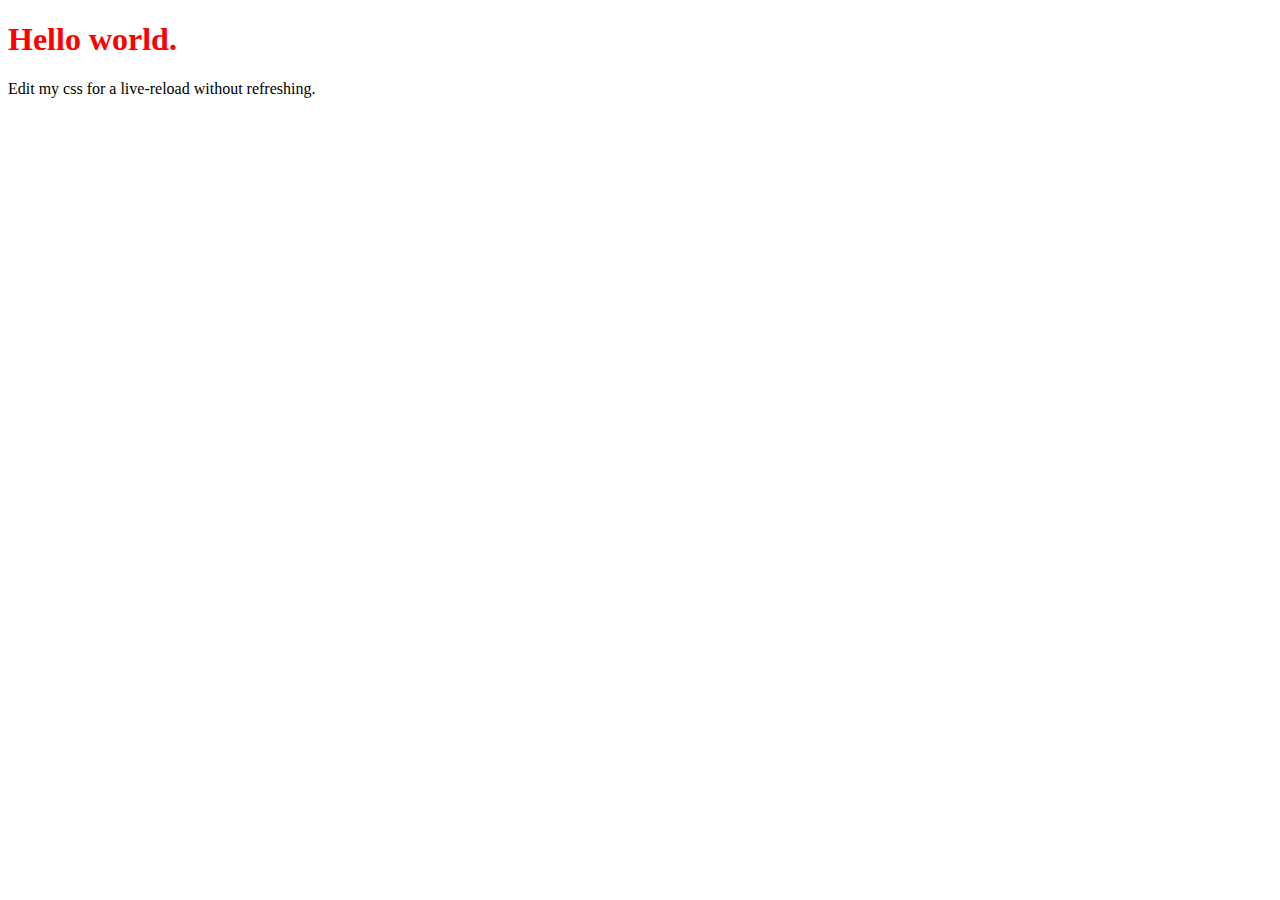
<file: node_modules/live-server/test/data/index.html>
<!DOCTYPE html>
<html lang="en">
<head>
	<meta charset="UTF-8">
	<title>Live-server Test Page</title>
	<link rel="stylesheet" href="style.css" />
</head>
<body>
	<h1>Hello world.</h1>
	<p>Edit my css for a live-reload without refreshing.</p>
</body>
</html>
</file>
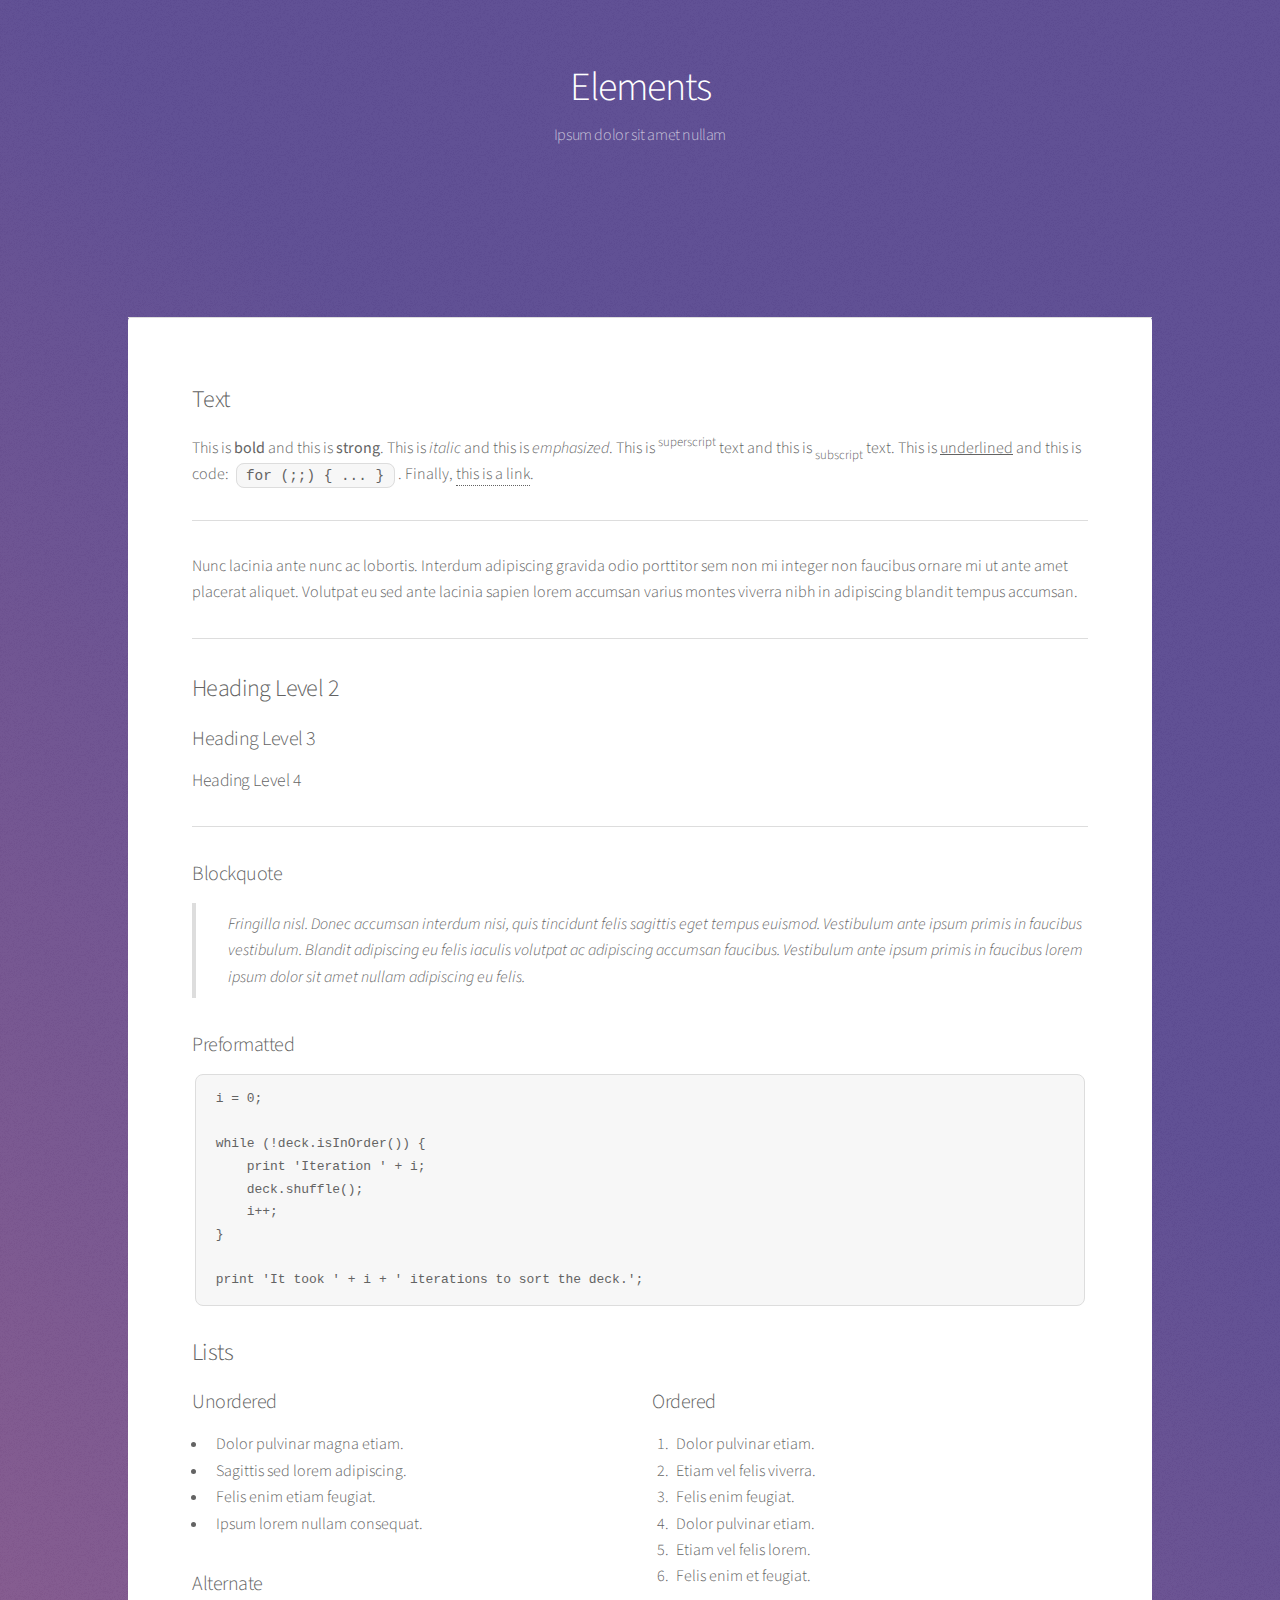
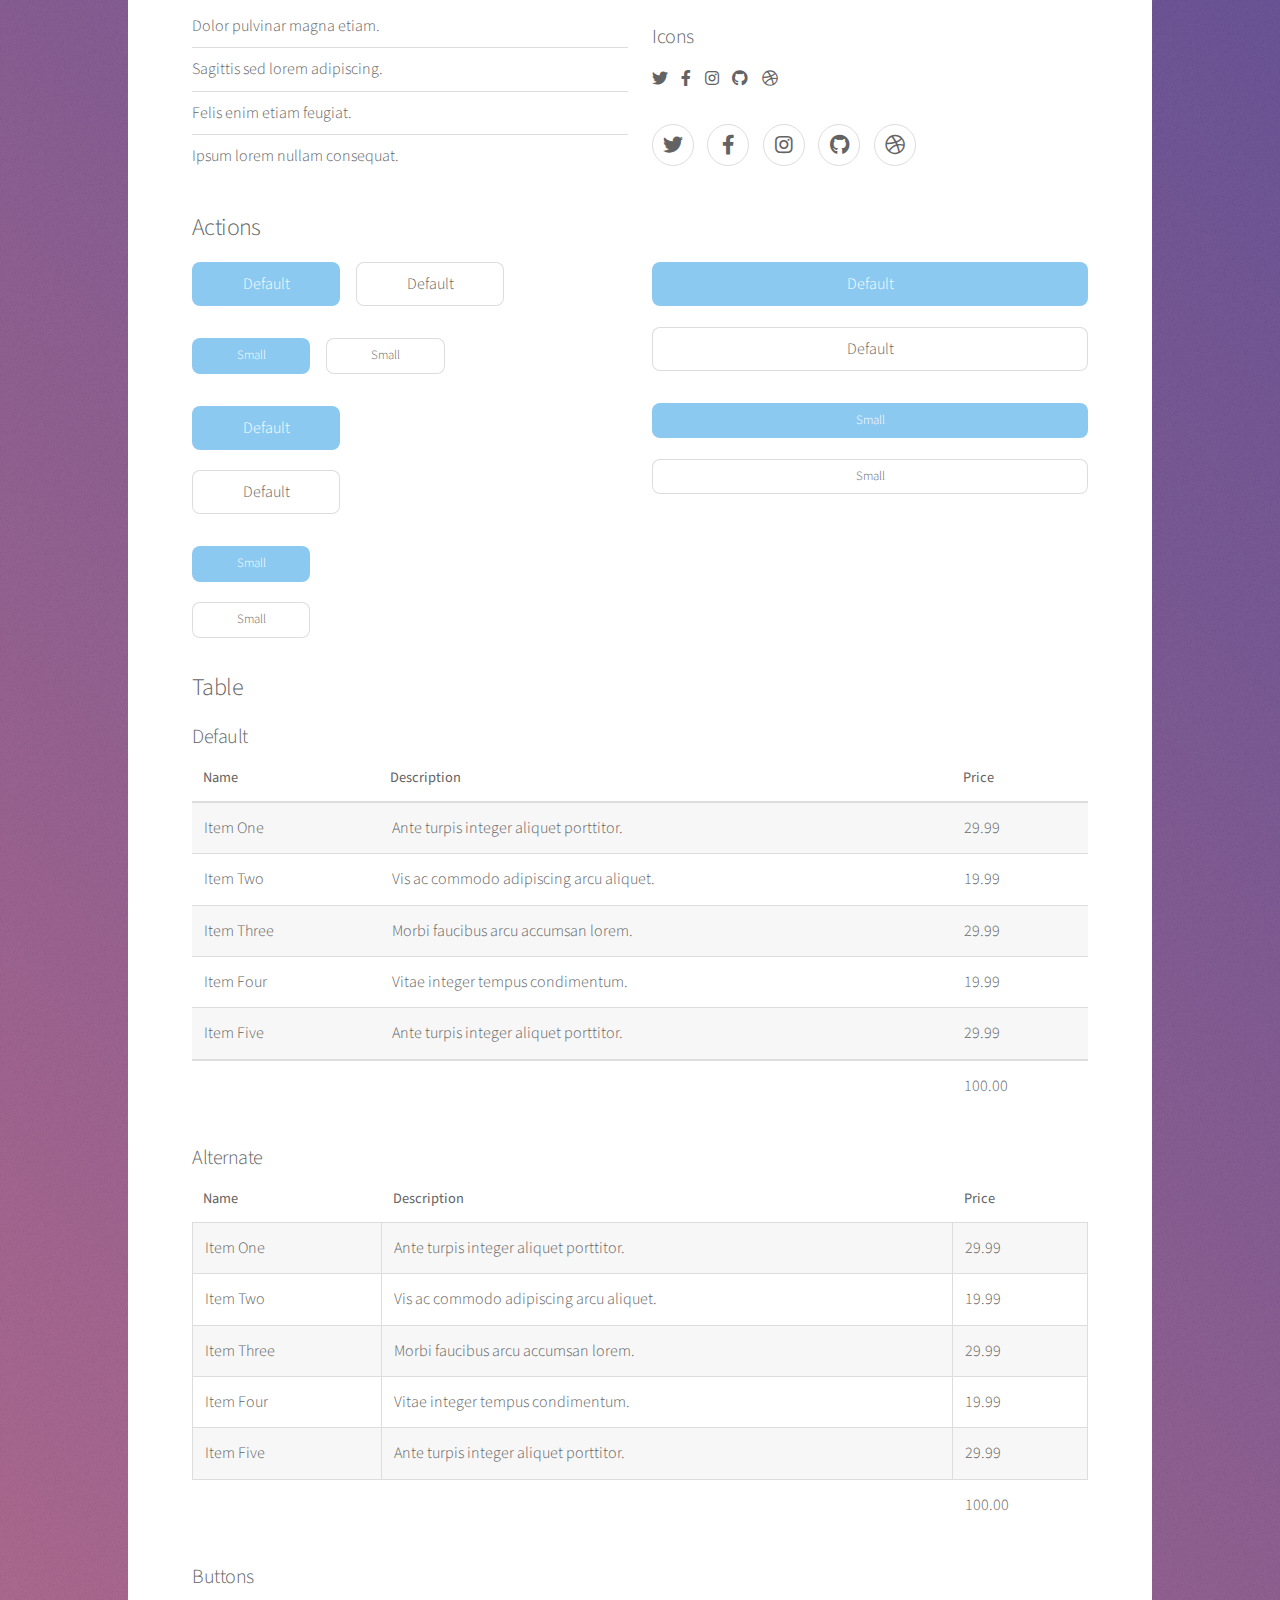
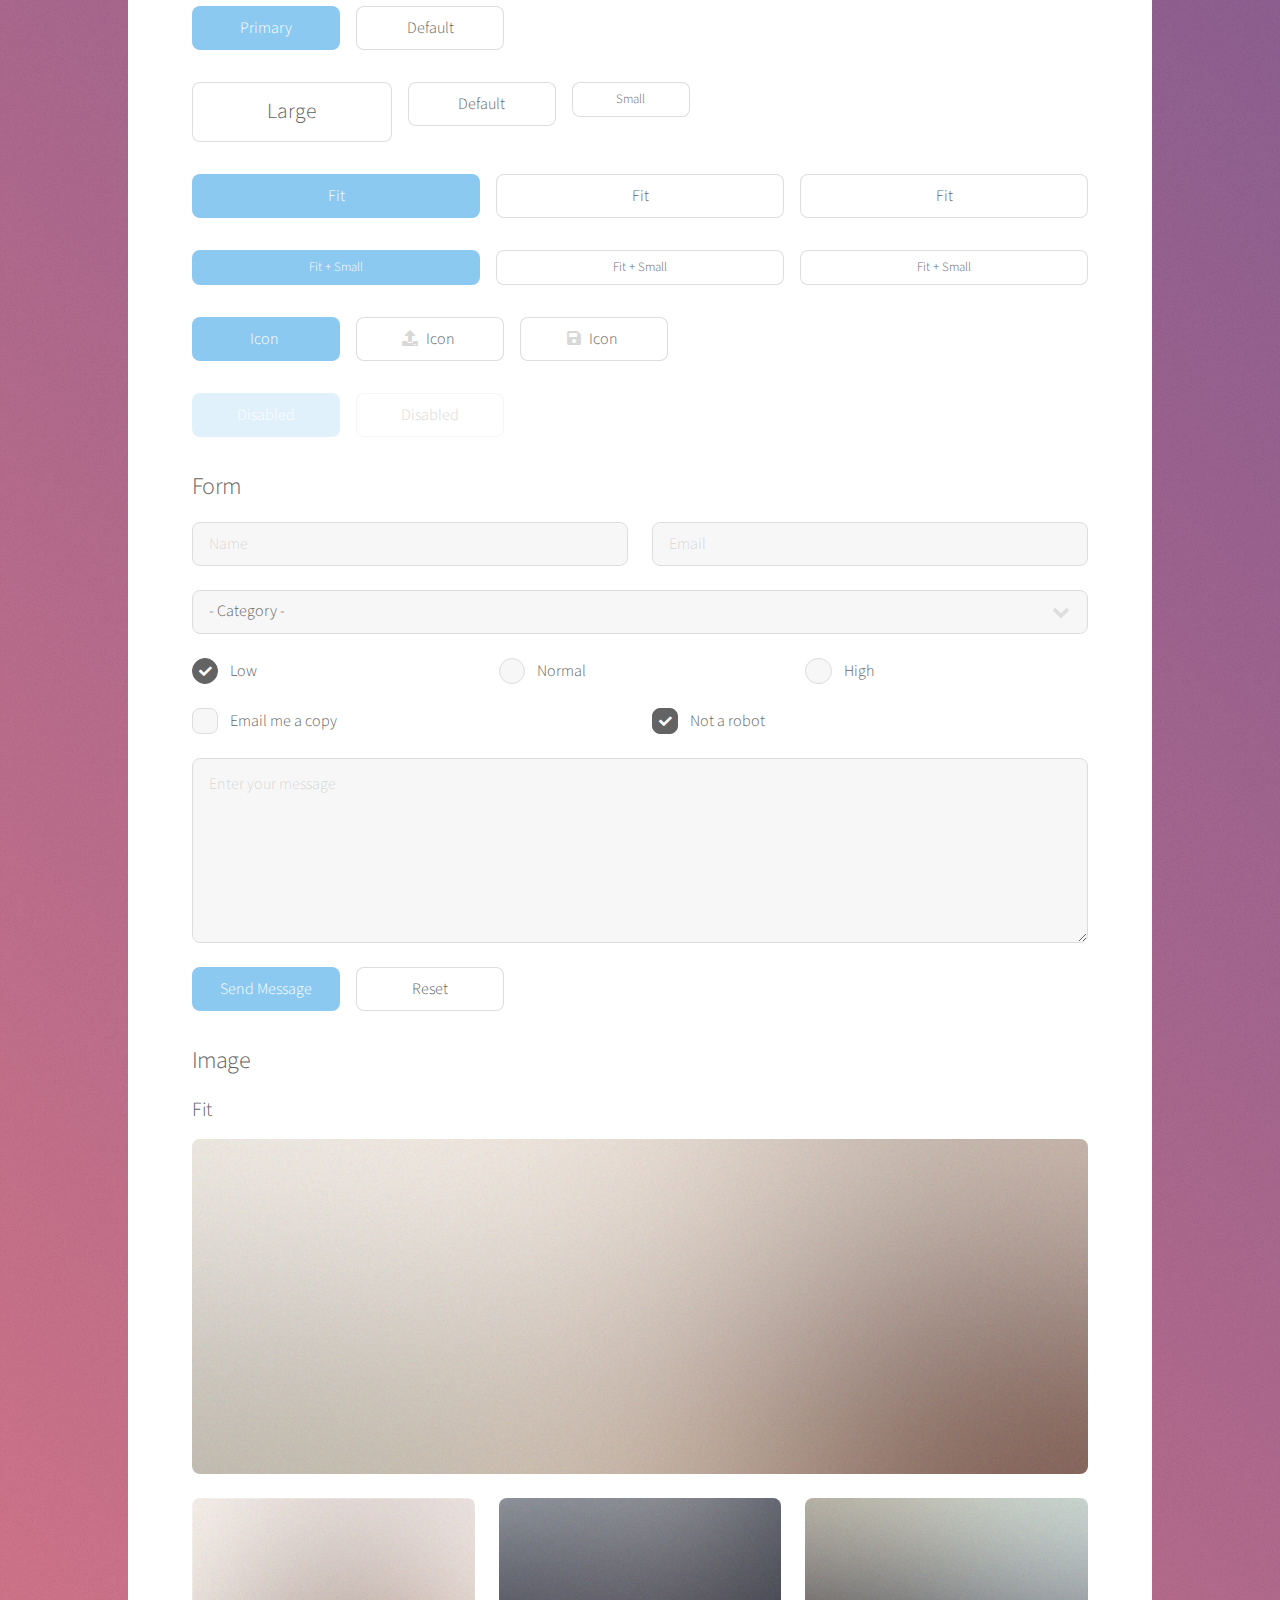
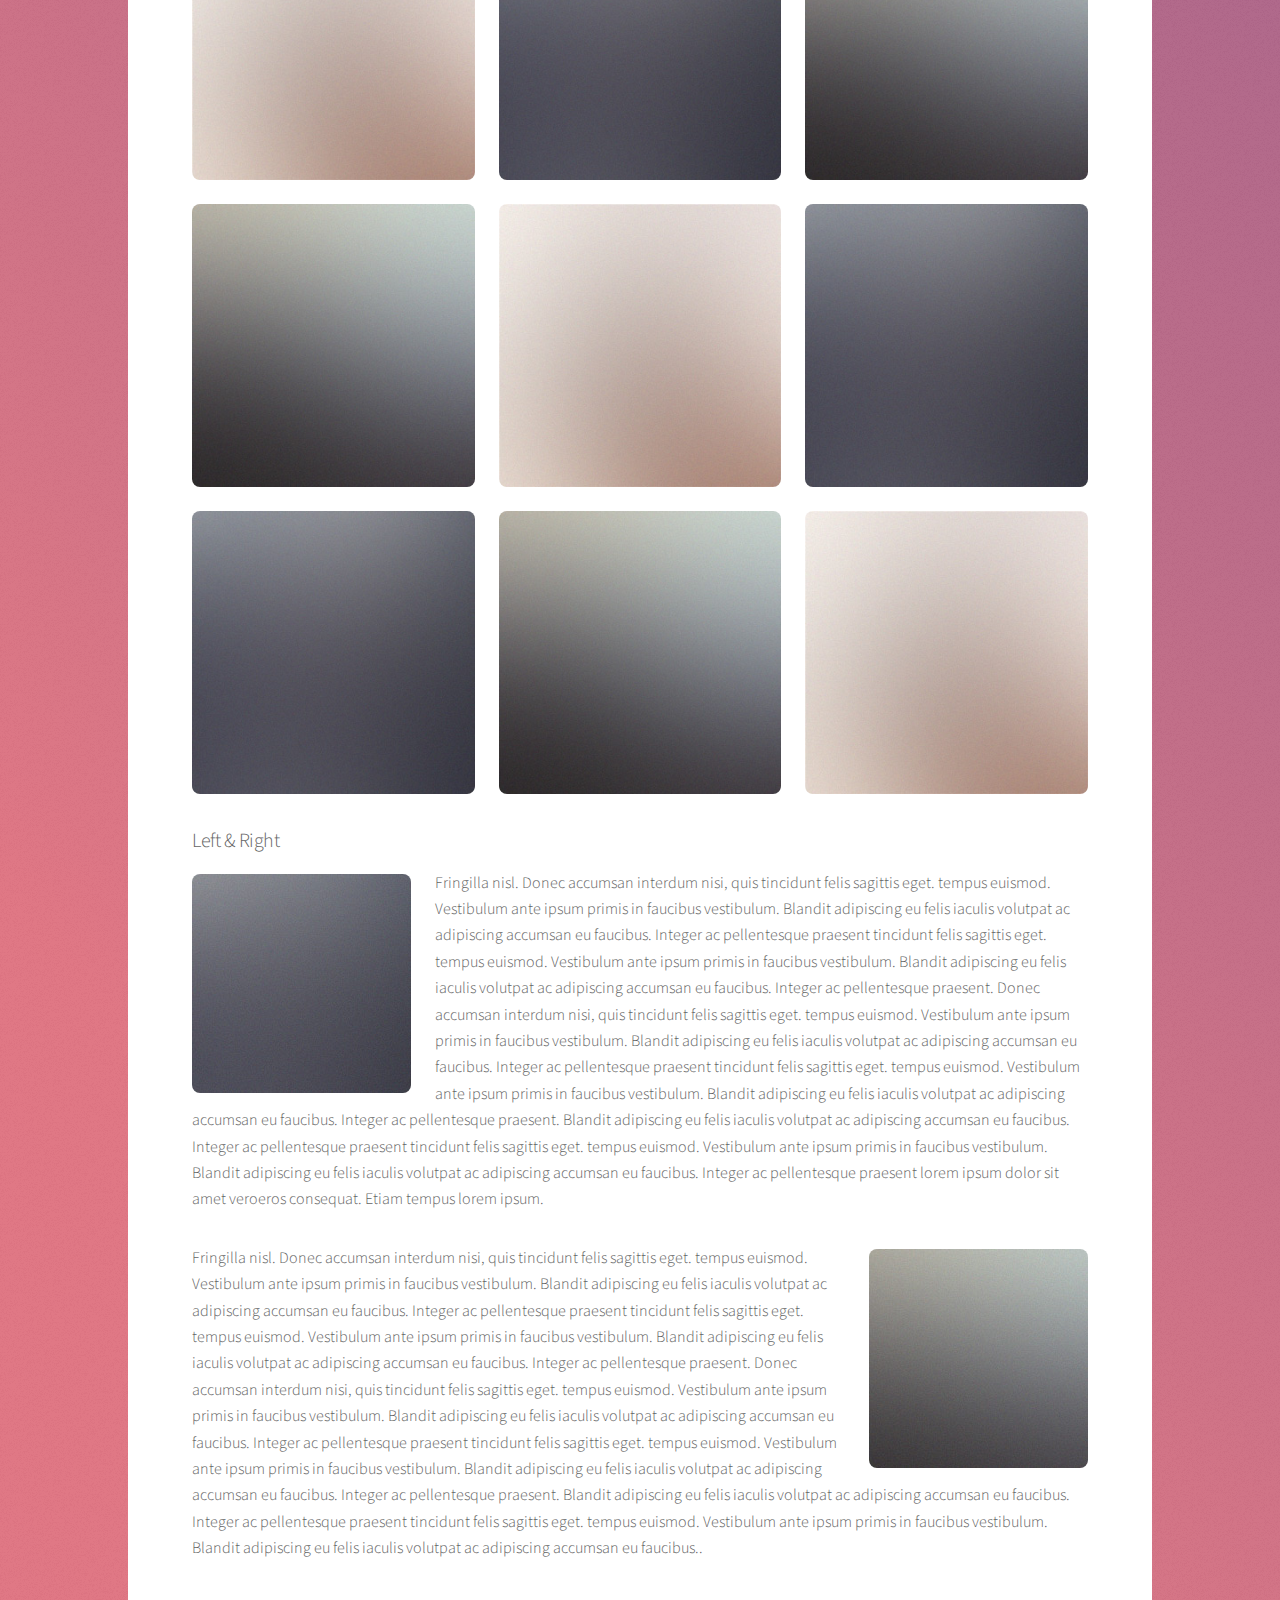
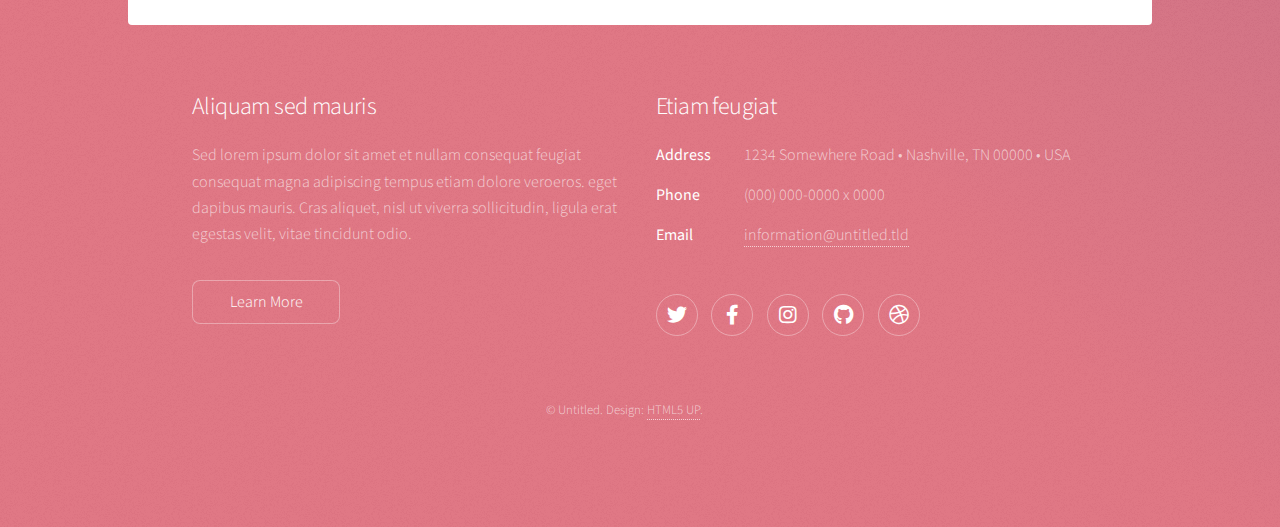
<file: elements.html>
<!DOCTYPE HTML>
<!--
	Stellar by HTML5 UP
	html5up.net | @ajlkn
	Free for personal and commercial use under the CCA 3.0 license (html5up.net/license)
-->
<html>

<head>
	<title>Welcome To My Page</title>
	<meta charset="utf-8" />
	<meta name="viewport" content="width=device-width, initial-scale=1, user-scalable=no" />
	<link rel="stylesheet" href="assets/css/main.css" />
	<noscript>
		<link rel="stylesheet" href="assets/css/noscript.css" />
	</noscript>
</head>

<body class="is-preload">

	<!-- Wrapper -->
	<div id="wrapper">

		<!-- Header -->
		<header id="header">
			<h1>Elements</h1>
			<p>Ipsum dolor sit amet nullam</p>
		</header>

		<!-- Main -->
		<div id="main">

			<!-- Content -->
			<section id="content" class="main">

				<!-- Text -->
				<section>
					<h2>Text</h2>
					<p>This is <b>bold</b> and this is <strong>strong</strong>. This is <i>italic</i> and this is
						<em>emphasized</em>.
						This is <sup>superscript</sup> text and this is <sub>subscript</sub> text.
						This is <u>underlined</u> and this is code: <code>for (;;) { ... }</code>. Finally, <a
							href="#">this is a link</a>.
					</p>
					<hr />
					<p>Nunc lacinia ante nunc ac lobortis. Interdum adipiscing gravida odio porttitor sem non mi integer
						non faucibus ornare mi ut ante amet placerat aliquet. Volutpat eu sed ante lacinia sapien lorem
						accumsan varius montes viverra nibh in adipiscing blandit tempus accumsan.</p>
					<hr />
					<h2>Heading Level 2</h2>
					<h3>Heading Level 3</h3>
					<h4>Heading Level 4</h4>
					<hr />
					<h3>Blockquote</h3>
					<blockquote>Fringilla nisl. Donec accumsan interdum nisi, quis tincidunt felis sagittis eget tempus
						euismod. Vestibulum ante ipsum primis in faucibus vestibulum. Blandit adipiscing eu felis
						iaculis volutpat ac adipiscing accumsan faucibus. Vestibulum ante ipsum primis in faucibus lorem
						ipsum dolor sit amet nullam adipiscing eu felis.</blockquote>
					<h3>Preformatted</h3>
					<pre><code>i = 0;

while (!deck.isInOrder()) {
    print 'Iteration ' + i;
    deck.shuffle();
    i++;
}

print 'It took ' + i + ' iterations to sort the deck.';</code></pre>
				</section>

				<!-- Lists -->
				<section>
					<h2>Lists</h2>
					<div class="row">
						<div class="col-6 col-12-medium">
							<h3>Unordered</h3>
							<ul>
								<li>Dolor pulvinar magna etiam.</li>
								<li>Sagittis sed lorem adipiscing.</li>
								<li>Felis enim etiam feugiat.</li>
								<li>Ipsum lorem nullam consequat.</li>
							</ul>
							<h3>Alternate</h3>
							<ul class="alt">
								<li>Dolor pulvinar magna etiam.</li>
								<li>Sagittis sed lorem adipiscing.</li>
								<li>Felis enim etiam feugiat.</li>
								<li>Ipsum lorem nullam consequat.</li>
							</ul>
						</div>
						<div class="col-6 col-12-medium">
							<h3>Ordered</h3>
							<ol>
								<li>Dolor pulvinar etiam.</li>
								<li>Etiam vel felis viverra.</li>
								<li>Felis enim feugiat.</li>
								<li>Dolor pulvinar etiam.</li>
								<li>Etiam vel felis lorem.</li>
								<li>Felis enim et feugiat.</li>
							</ol>
							<h3>Icons</h3>
							<ul class="icons">
								<li><a href="#" class="icon brands fa-twitter"><span class="label">Twitter</span></a>
								</li>
								<li><a href="#" class="icon brands fa-facebook-f"><span
											class="label">Facebook</span></a></li>
								<li><a href="#" class="icon brands fa-instagram"><span
											class="label">Instagram</span></a></li>
								<li><a href="#" class="icon brands fa-github"><span class="label">GitHub</span></a></li>
								<li><a href="#" class="icon brands fa-dribbble"><span class="label">Dribbble</span></a>
								</li>
							</ul>
							<ul class="icons">
								<li><a href="#" class="icon brands alt fa-twitter"><span
											class="label">Twitter</span></a></li>
								<li><a href="#" class="icon brands alt fa-facebook-f"><span
											class="label">Facebook</span></a></li>
								<li><a href="#" class="icon brands alt fa-instagram"><span
											class="label">Instagram</span></a></li>
								<li><a href="#" class="icon brands alt fa-github"><span class="label">GitHub</span></a>
								</li>
								<li><a href="#" class="icon brands alt fa-dribbble"><span
											class="label">Dribbble</span></a></li>
							</ul>
						</div>
					</div>
					<h2>Actions</h2>
					<div class="row">
						<div class="col-6 col-12-medium">
							<ul class="actions">
								<li><a href="#" class="button primary">Default</a></li>
								<li><a href="#" class="button">Default</a></li>
							</ul>
							<ul class="actions small">
								<li><a href="#" class="button primary small">Small</a></li>
								<li><a href="#" class="button small">Small</a></li>
							</ul>
							<ul class="actions stacked">
								<li><a href="#" class="button primary">Default</a></li>
								<li><a href="#" class="button">Default</a></li>
							</ul>
							<ul class="actions stacked">
								<li><a href="#" class="button primary small">Small</a></li>
								<li><a href="#" class="button small">Small</a></li>
							</ul>
						</div>
						<div class="col-6 col-12-medium">
							<ul class="actions stacked">
								<li><a href="#" class="button primary fit">Default</a></li>
								<li><a href="#" class="button fit">Default</a></li>
							</ul>
							<ul class="actions stacked">
								<li><a href="#" class="button primary small fit">Small</a></li>
								<li><a href="#" class="button small fit">Small</a></li>
							</ul>
						</div>
					</div>
				</section>

				<!-- Table -->
				<section>
					<h2>Table</h2>
					<h3>Default</h3>
					<div class="table-wrapper">
						<table>
							<thead>
								<tr>
									<th>Name</th>
									<th>Description</th>
									<th>Price</th>
								</tr>
							</thead>
							<tbody>
								<tr>
									<td>Item One</td>
									<td>Ante turpis integer aliquet porttitor.</td>
									<td>29.99</td>
								</tr>
								<tr>
									<td>Item Two</td>
									<td>Vis ac commodo adipiscing arcu aliquet.</td>
									<td>19.99</td>
								</tr>
								<tr>
									<td>Item Three</td>
									<td> Morbi faucibus arcu accumsan lorem.</td>
									<td>29.99</td>
								</tr>
								<tr>
									<td>Item Four</td>
									<td>Vitae integer tempus condimentum.</td>
									<td>19.99</td>
								</tr>
								<tr>
									<td>Item Five</td>
									<td>Ante turpis integer aliquet porttitor.</td>
									<td>29.99</td>
								</tr>
							</tbody>
							<tfoot>
								<tr>
									<td colspan="2"></td>
									<td>100.00</td>
								</tr>
							</tfoot>
						</table>
					</div>

					<h3>Alternate</h3>
					<div class="table-wrapper">
						<table class="alt">
							<thead>
								<tr>
									<th>Name</th>
									<th>Description</th>
									<th>Price</th>
								</tr>
							</thead>
							<tbody>
								<tr>
									<td>Item One</td>
									<td>Ante turpis integer aliquet porttitor.</td>
									<td>29.99</td>
								</tr>
								<tr>
									<td>Item Two</td>
									<td>Vis ac commodo adipiscing arcu aliquet.</td>
									<td>19.99</td>
								</tr>
								<tr>
									<td>Item Three</td>
									<td> Morbi faucibus arcu accumsan lorem.</td>
									<td>29.99</td>
								</tr>
								<tr>
									<td>Item Four</td>
									<td>Vitae integer tempus condimentum.</td>
									<td>19.99</td>
								</tr>
								<tr>
									<td>Item Five</td>
									<td>Ante turpis integer aliquet porttitor.</td>
									<td>29.99</td>
								</tr>
							</tbody>
							<tfoot>
								<tr>
									<td colspan="2"></td>
									<td>100.00</td>
								</tr>
							</tfoot>
						</table>
					</div>
				</section>

				<!-- Buttons -->
				<section>
					<h3>Buttons</h3>
					<ul class="actions">
						<li><a href="#" class="button primary">Primary</a></li>
						<li><a href="#" class="button">Default</a></li>
					</ul>
					<ul class="actions">
						<li><a href="#" class="button large">Large</a></li>
						<li><a href="#" class="button">Default</a></li>
						<li><a href="#" class="button small">Small</a></li>
					</ul>
					<ul class="actions fit">
						<li><a href="#" class="button primary fit">Fit</a></li>
						<li><a href="#" class="button fit">Fit</a></li>
						<li><a href="#" class="button fit">Fit</a></li>
					</ul>
					<ul class="actions fit small">
						<li><a href="#" class="button primary fit small">Fit + Small</a></li>
						<li><a href="#" class="button fit small">Fit + Small</a></li>
						<li><a href="#" class="button fit small">Fit + Small</a></li>
					</ul>
					<ul class="actions">
						<li><a href="#" class="button primary icon solidfa-download">Icon</a></li>
						<li><a href="#" class="button icon solid fa-upload">Icon</a></li>
						<li><a href="#" class="button icon solid fa-save">Icon</a></li>
					</ul>
					<ul class="actions">
						<li><span class="button primary disabled">Disabled</span></li>
						<li><span class="button disabled">Disabled</span></li>
					</ul>
				</section>

				<!-- Form -->
				<section>
					<h2>Form</h2>
					<form method="post" action="#">
						<div class="row gtr-uniform">
							<div class="col-6 col-12-xsmall">
								<input type="text" name="demo-name" id="demo-name" value="" placeholder="Name" />
							</div>
							<div class="col-6 col-12-xsmall">
								<input type="email" name="demo-email" id="demo-email" value="" placeholder="Email" />
							</div>
							<div class="col-12">
								<select name="demo-category" id="demo-category">
									<option value="">- Category -</option>
									<option value="1">Manufacturing</option>
									<option value="1">Shipping</option>
									<option value="1">Administration</option>
									<option value="1">Human Resources</option>
								</select>
							</div>
							<div class="col-4 col-12-small">
								<input type="radio" id="demo-priority-low" name="demo-priority" checked>
								<label for="demo-priority-low">Low</label>
							</div>
							<div class="col-4 col-12-small">
								<input type="radio" id="demo-priority-normal" name="demo-priority">
								<label for="demo-priority-normal">Normal</label>
							</div>
							<div class="col-4 col-12-small">
								<input type="radio" id="demo-priority-high" name="demo-priority">
								<label for="demo-priority-high">High</label>
							</div>
							<div class="col-6 col-12-small">
								<input type="checkbox" id="demo-copy" name="demo-copy">
								<label for="demo-copy">Email me a copy</label>
							</div>
							<div class="col-6 col-12-small">
								<input type="checkbox" id="demo-human" name="demo-human" checked>
								<label for="demo-human">Not a robot</label>
							</div>
							<div class="col-12">
								<textarea name="demo-message" id="demo-message" placeholder="Enter your message"
									rows="6"></textarea>
							</div>
							<div class="col-12">
								<ul class="actions">
									<li><input type="submit" value="Send Message" class="primary" /></li>
									<li><input type="reset" value="Reset" /></li>
								</ul>
							</div>
						</div>
					</form>
				</section>

				<!-- Image -->
				<section>
					<h2>Image</h2>
					<h3>Fit</h3>
					<div class="box alt">
						<div class="row gtr-uniform">
							<div class="col-12"><span class="image fit"><img src="images/pic04.jpg" alt="" /></span>
							</div>
							<div class="col-4"><span class="image fit"><img src="images/pic01.jpg" alt="" /></span>
							</div>
							<div class="col-4"><span class="image fit"><img src="images/pic02.jpg" alt="" /></span>
							</div>
							<div class="col-4"><span class="image fit"><img src="images/pic03.jpg" alt="" /></span>
							</div>
							<div class="col-4"><span class="image fit"><img src="images/pic03.jpg" alt="" /></span>
							</div>
							<div class="col-4"><span class="image fit"><img src="images/pic01.jpg" alt="" /></span>
							</div>
							<div class="col-4"><span class="image fit"><img src="images/pic02.jpg" alt="" /></span>
							</div>
							<div class="col-4"><span class="image fit"><img src="images/pic02.jpg" alt="" /></span>
							</div>
							<div class="col-4"><span class="image fit"><img src="images/pic03.jpg" alt="" /></span>
							</div>
							<div class="col-4"><span class="image fit"><img src="images/pic01.jpg" alt="" /></span>
							</div>
						</div>
					</div>
					<h3>Left &amp; Right</h3>
					<p><span class="image left"><img src="images/pic05.jpg" alt="" /></span>Fringilla nisl. Donec
						accumsan interdum nisi, quis tincidunt felis sagittis eget. tempus euismod. Vestibulum ante
						ipsum primis in faucibus vestibulum. Blandit adipiscing eu felis iaculis volutpat ac adipiscing
						accumsan eu faucibus. Integer ac pellentesque praesent tincidunt felis sagittis eget. tempus
						euismod. Vestibulum ante ipsum primis in faucibus vestibulum. Blandit adipiscing eu felis
						iaculis volutpat ac adipiscing accumsan eu faucibus. Integer ac pellentesque praesent. Donec
						accumsan interdum nisi, quis tincidunt felis sagittis eget. tempus euismod. Vestibulum ante
						ipsum primis in faucibus vestibulum. Blandit adipiscing eu felis iaculis volutpat ac adipiscing
						accumsan eu faucibus. Integer ac pellentesque praesent tincidunt felis sagittis eget. tempus
						euismod. Vestibulum ante ipsum primis in faucibus vestibulum. Blandit adipiscing eu felis
						iaculis volutpat ac adipiscing accumsan eu faucibus. Integer ac pellentesque praesent. Blandit
						adipiscing eu felis iaculis volutpat ac adipiscing accumsan eu faucibus. Integer ac pellentesque
						praesent tincidunt felis sagittis eget. tempus euismod. Vestibulum ante ipsum primis in faucibus
						vestibulum. Blandit adipiscing eu felis iaculis volutpat ac adipiscing accumsan eu faucibus.
						Integer ac pellentesque praesent lorem ipsum dolor sit amet veroeros consequat. Etiam tempus
						lorem ipsum.</p>
					<p><span class="image right"><img src="images/pic06.jpg" alt="" /></span>Fringilla nisl. Donec
						accumsan interdum nisi, quis tincidunt felis sagittis eget. tempus euismod. Vestibulum ante
						ipsum primis in faucibus vestibulum. Blandit adipiscing eu felis iaculis volutpat ac adipiscing
						accumsan eu faucibus. Integer ac pellentesque praesent tincidunt felis sagittis eget. tempus
						euismod. Vestibulum ante ipsum primis in faucibus vestibulum. Blandit adipiscing eu felis
						iaculis volutpat ac adipiscing accumsan eu faucibus. Integer ac pellentesque praesent. Donec
						accumsan interdum nisi, quis tincidunt felis sagittis eget. tempus euismod. Vestibulum ante
						ipsum primis in faucibus vestibulum. Blandit adipiscing eu felis iaculis volutpat ac adipiscing
						accumsan eu faucibus. Integer ac pellentesque praesent tincidunt felis sagittis eget. tempus
						euismod. Vestibulum ante ipsum primis in faucibus vestibulum. Blandit adipiscing eu felis
						iaculis volutpat ac adipiscing accumsan eu faucibus. Integer ac pellentesque praesent. Blandit
						adipiscing eu felis iaculis volutpat ac adipiscing accumsan eu faucibus. Integer ac pellentesque
						praesent tincidunt felis sagittis eget. tempus euismod. Vestibulum ante ipsum primis in faucibus
						vestibulum. Blandit adipiscing eu felis iaculis volutpat ac adipiscing accumsan eu faucibus..
					</p>
				</section>

			</section>

		</div>

		<!-- Footer -->
		<footer id="footer">
			<section>
				<h2>Aliquam sed mauris</h2>
				<p>Sed lorem ipsum dolor sit amet et nullam consequat feugiat consequat magna adipiscing tempus etiam
					dolore veroeros. eget dapibus mauris. Cras aliquet, nisl ut viverra sollicitudin, ligula erat
					egestas velit, vitae tincidunt odio.</p>
				<ul class="actions">
					<li><a href="#" class="button">Learn More</a></li>
				</ul>
			</section>
			<section>
				<h2>Etiam feugiat</h2>
				<dl class="alt">
					<dt>Address</dt>
					<dd>1234 Somewhere Road &bull; Nashville, TN 00000 &bull; USA</dd>
					<dt>Phone</dt>
					<dd>(000) 000-0000 x 0000</dd>
					<dt>Email</dt>
					<dd><a href="#">information@untitled.tld</a></dd>
				</dl>
				<ul class="icons">
					<li><a href="#" class="icon brands fa-twitter alt"><span class="label">Twitter</span></a></li>
					<li><a href="#" class="icon brands fa-facebook-f alt"><span class="label">Facebook</span></a></li>
					<li><a href="#" class="icon brands fa-instagram alt"><span class="label">Instagram</span></a></li>
					<li><a href="#" class="icon brands fa-github alt"><span class="label">GitHub</span></a></li>
					<li><a href="#" class="icon brands fa-dribbble alt"><span class="label">Dribbble</span></a></li>
				</ul>
			</section>
			<p class="copyright">&copy; Untitled. Design: <a href="https://html5up.net">HTML5 UP</a>.</p>
		</footer>

	</div>

	<!-- Scripts -->
	<script src="assets/js/jquery.min.js"></script>
	<script src="assets/js/jquery.scrollex.min.js"></script>
	<script src="assets/js/jquery.scrolly.min.js"></script>
	<script src="assets/js/browser.min.js"></script>
	<script src="assets/js/breakpoints.min.js"></script>
	<script src="assets/js/util.js"></script>
	<script src="assets/js/main.js"></script>

</body>

</html>
</file>
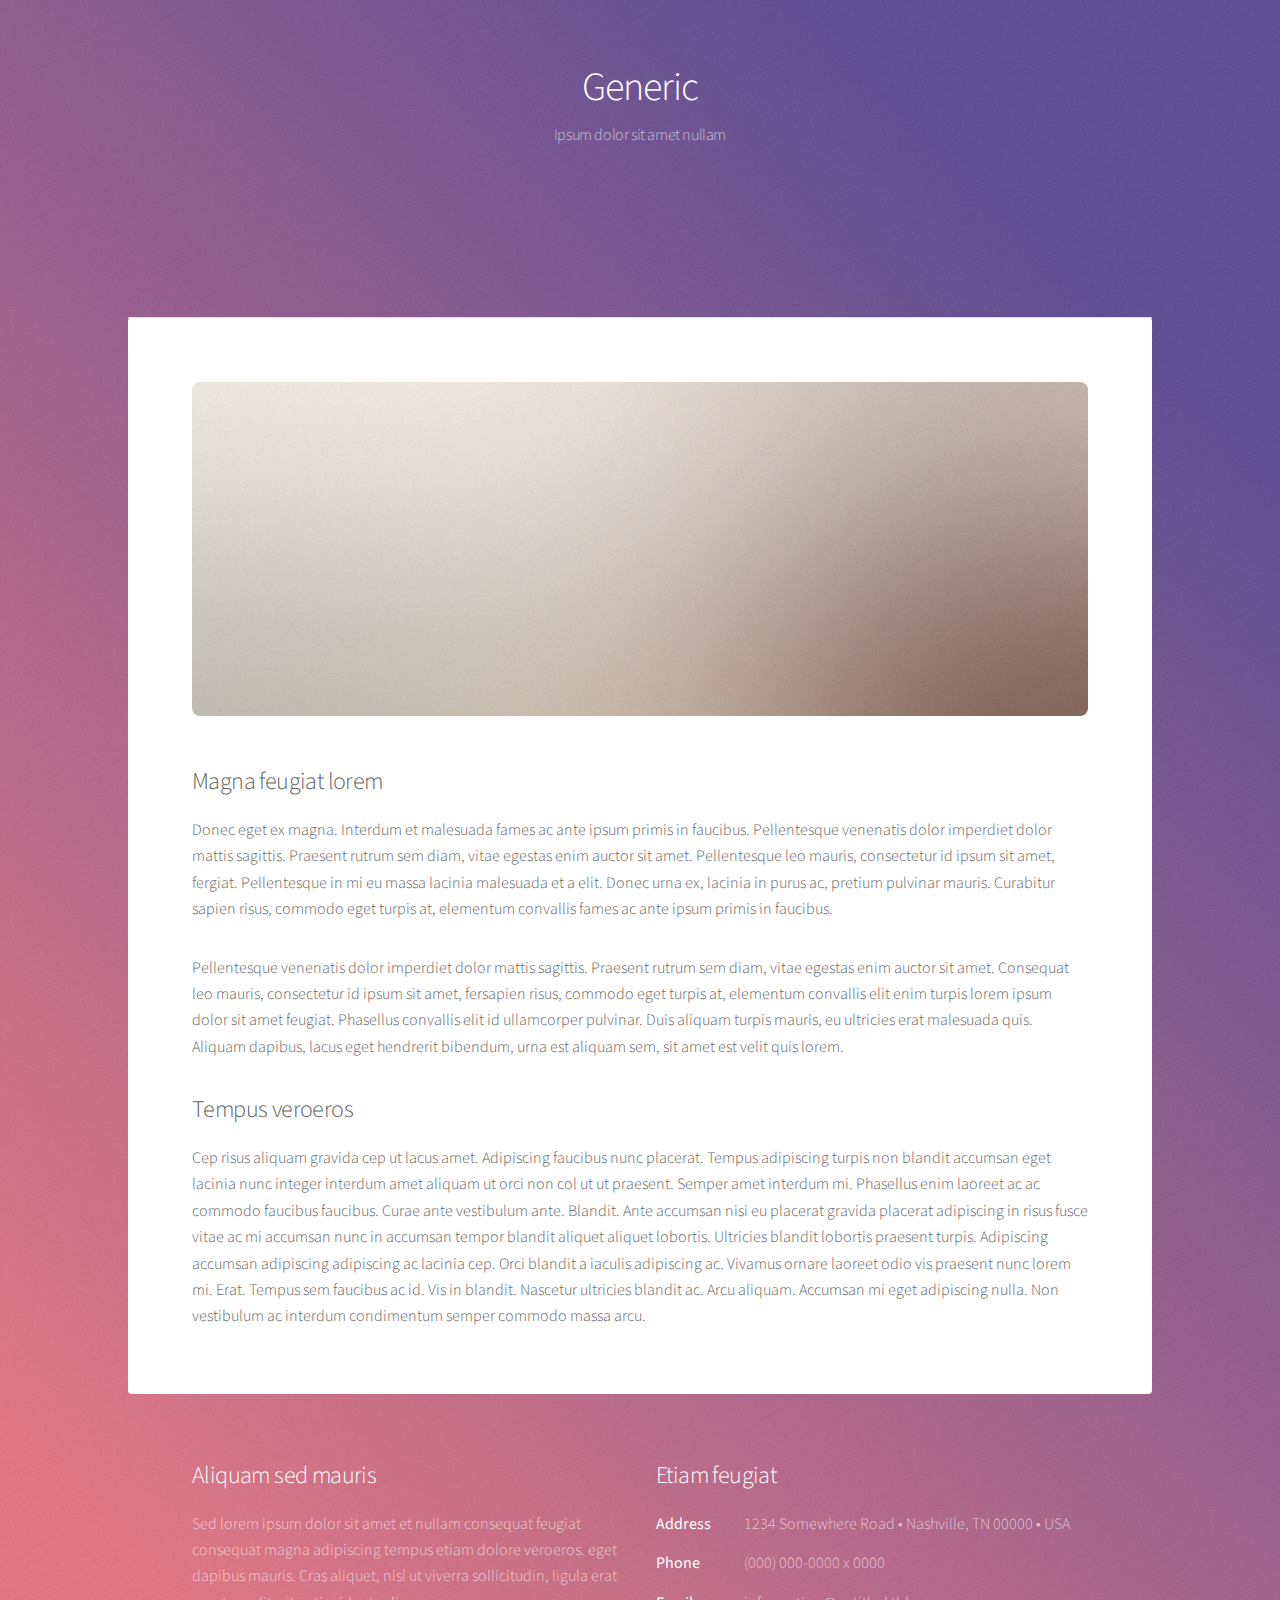
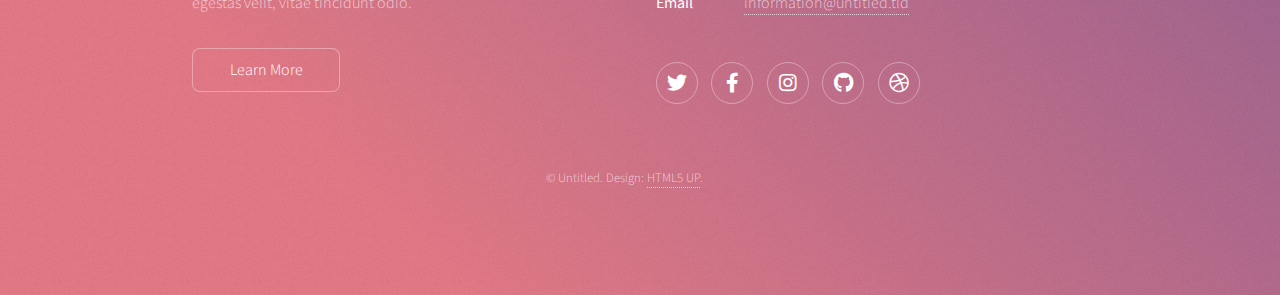
<file: generic.html>
<!DOCTYPE HTML>
<!--
	Stellar by HTML5 UP
	html5up.net | @ajlkn
	Free for personal and commercial use under the CCA 3.0 license (html5up.net/license)
-->
<html>
	<head>
		<title>Generic - Stellar by HTML5 UP</title>
		<meta charset="utf-8" />
		<meta name="viewport" content="width=device-width, initial-scale=1, user-scalable=no" />
		<link rel="stylesheet" href="assets/css/main.css" />
		<noscript><link rel="stylesheet" href="assets/css/noscript.css" /></noscript>
	</head>
	<body class="is-preload">

		<!-- Wrapper -->
			<div id="wrapper">

				<!-- Header -->
					<header id="header">
						<h1>Generic</h1>
						<p>Ipsum dolor sit amet nullam</p>
					</header>

				<!-- Main -->
					<div id="main">

						<!-- Content -->
							<section id="content" class="main">
								<span class="image main"><img src="images/pic04.jpg" alt="" /></span>
								<h2>Magna feugiat lorem</h2>
								<p>Donec eget ex magna. Interdum et malesuada fames ac ante ipsum primis in faucibus. Pellentesque venenatis dolor imperdiet dolor mattis sagittis. Praesent rutrum sem diam, vitae egestas enim auctor sit amet. Pellentesque leo mauris, consectetur id ipsum sit amet, fergiat. Pellentesque in mi eu massa lacinia malesuada et a elit. Donec urna ex, lacinia in purus ac, pretium pulvinar mauris. Curabitur sapien risus, commodo eget turpis at, elementum convallis fames ac ante ipsum primis in faucibus.</p>
								<p>Pellentesque venenatis dolor imperdiet dolor mattis sagittis. Praesent rutrum sem diam, vitae egestas enim auctor sit amet. Consequat leo mauris, consectetur id ipsum sit amet, fersapien risus, commodo eget turpis at, elementum convallis elit enim turpis lorem ipsum dolor sit amet feugiat. Phasellus convallis elit id ullamcorper pulvinar. Duis aliquam turpis mauris, eu ultricies erat malesuada quis. Aliquam dapibus, lacus eget hendrerit bibendum, urna est aliquam sem, sit amet est velit quis lorem.</p>
								<h2>Tempus veroeros</h2>
								<p>Cep risus aliquam gravida cep ut lacus amet. Adipiscing faucibus nunc placerat. Tempus adipiscing turpis non blandit accumsan eget lacinia nunc integer interdum amet aliquam ut orci non col ut ut praesent. Semper amet interdum mi. Phasellus enim laoreet ac ac commodo faucibus faucibus. Curae ante vestibulum ante. Blandit. Ante accumsan nisi eu placerat gravida placerat adipiscing in risus fusce vitae ac mi accumsan nunc in accumsan tempor blandit aliquet aliquet lobortis. Ultricies blandit lobortis praesent turpis. Adipiscing accumsan adipiscing adipiscing ac lacinia cep. Orci blandit a iaculis adipiscing ac. Vivamus ornare laoreet odio vis praesent nunc lorem mi. Erat. Tempus sem faucibus ac id. Vis in blandit. Nascetur ultricies blandit ac. Arcu aliquam. Accumsan mi eget adipiscing nulla. Non vestibulum ac interdum condimentum semper commodo massa arcu.</p>
							</section>

					</div>

				<!-- Footer -->
					<footer id="footer">
						<section>
							<h2>Aliquam sed mauris</h2>
							<p>Sed lorem ipsum dolor sit amet et nullam consequat feugiat consequat magna adipiscing tempus etiam dolore veroeros. eget dapibus mauris. Cras aliquet, nisl ut viverra sollicitudin, ligula erat egestas velit, vitae tincidunt odio.</p>
							<ul class="actions">
								<li><a href="#" class="button">Learn More</a></li>
							</ul>
						</section>
						<section>
							<h2>Etiam feugiat</h2>
							<dl class="alt">
								<dt>Address</dt>
								<dd>1234 Somewhere Road &bull; Nashville, TN 00000 &bull; USA</dd>
								<dt>Phone</dt>
								<dd>(000) 000-0000 x 0000</dd>
								<dt>Email</dt>
								<dd><a href="#">information@untitled.tld</a></dd>
							</dl>
							<ul class="icons">
								<li><a href="#" class="icon brands fa-twitter alt"><span class="label">Twitter</span></a></li>
								<li><a href="#" class="icon brands fa-facebook-f alt"><span class="label">Facebook</span></a></li>
								<li><a href="#" class="icon brands fa-instagram alt"><span class="label">Instagram</span></a></li>
								<li><a href="#" class="icon brands fa-github alt"><span class="label">GitHub</span></a></li>
								<li><a href="#" class="icon brands fa-dribbble alt"><span class="label">Dribbble</span></a></li>
							</ul>
						</section>
						<p class="copyright">&copy; Untitled. Design: <a href="https://html5up.net">HTML5 UP</a>.</p>
					</footer>

			</div>

		<!-- Scripts -->
			<script src="assets/js/jquery.min.js"></script>
			<script src="assets/js/jquery.scrollex.min.js"></script>
			<script src="assets/js/jquery.scrolly.min.js"></script>
			<script src="assets/js/browser.min.js"></script>
			<script src="assets/js/breakpoints.min.js"></script>
			<script src="assets/js/util.js"></script>
			<script src="assets/js/main.js"></script>

	</body>
</html>
</file>
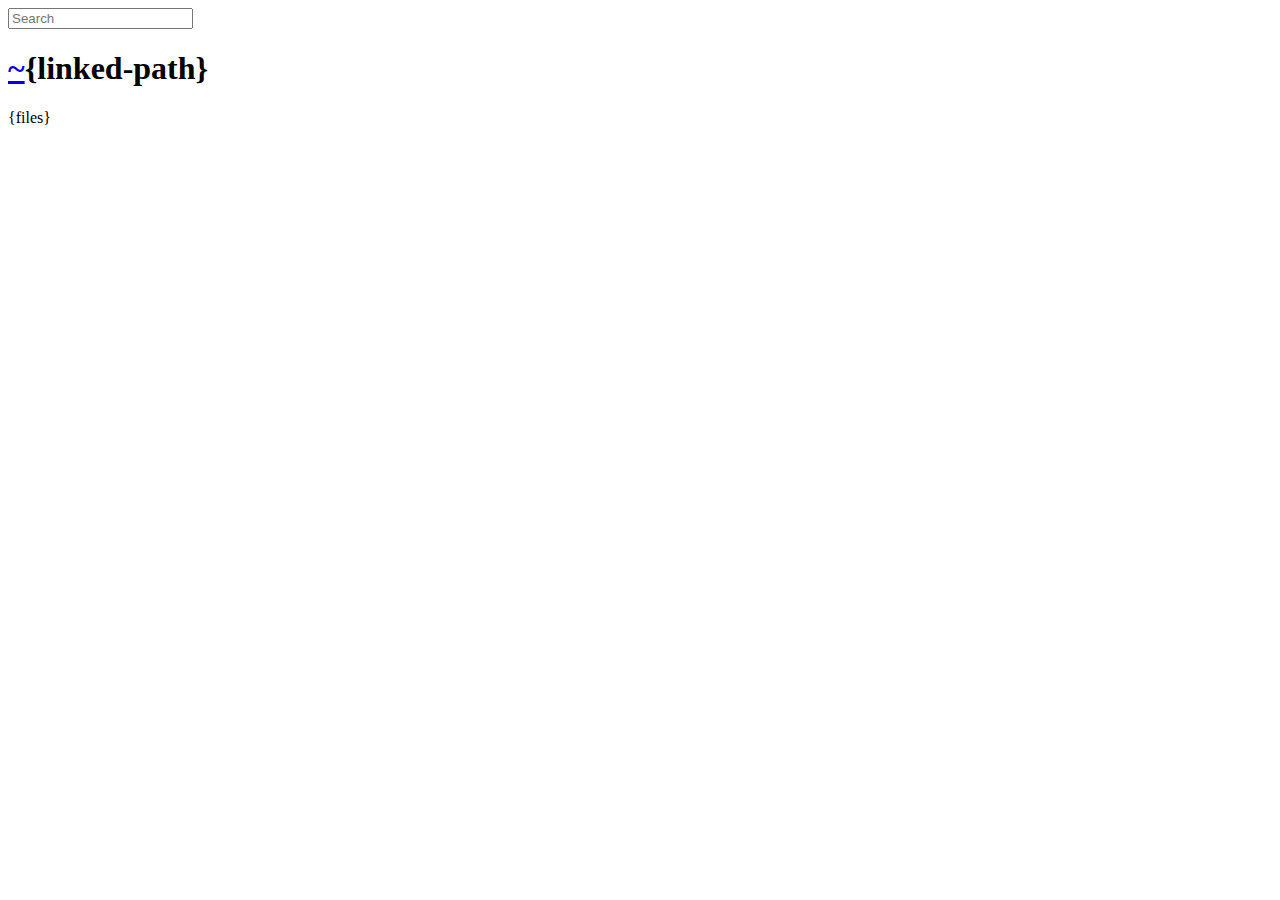
<file: node_modules/serve-index/public/directory.html>
<!DOCTYPE html>
<html>
  <head>
    <meta charset='utf-8'> 
    <meta name="viewport" content="width=device-width, initial-scale=1.0, maximum-scale=1.0, user-scalable=no" />
    <title>listing directory {directory}</title>
    <style>{style}</style>
    <script>
      function $(id){
        var el = 'string' == typeof id
          ? document.getElementById(id)
          : id;

        el.on = function(event, fn){
          if ('content loaded' == event) {
            event = window.attachEvent ? "load" : "DOMContentLoaded";
          }
          el.addEventListener
            ? el.addEventListener(event, fn, false)
            : el.attachEvent("on" + event, fn);
        };

        el.all = function(selector){
          return $(el.querySelectorAll(selector));
        };

        el.each = function(fn){
          for (var i = 0, len = el.length; i < len; ++i) {
            fn($(el[i]), i);
          }
        };

        el.getClasses = function(){
          return this.getAttribute('class').split(/\s+/);
        };

        el.addClass = function(name){
          var classes = this.getAttribute('class');
          el.setAttribute('class', classes
            ? classes + ' ' + name
            : name);
        };

        el.removeClass = function(name){
          var classes = this.getClasses().filter(function(curr){
            return curr != name;
          });
          this.setAttribute('class', classes.join(' '));
        };

        return el;
      }

      function search() {
        var str = $('search').value.toLowerCase();
        var links = $('files').all('a');

        links.each(function(link){
          var text = link.textContent.toLowerCase();

          if ('..' == text) return;
          if (str.length && ~text.indexOf(str)) {
            link.addClass('highlight');
          } else {
            link.removeClass('highlight');
          }
        });
      }

      $(window).on('content loaded', function(){
        $('search').on('keyup', search);
      });
    </script>
  </head>
  <body class="directory">
    <input id="search" type="text" placeholder="Search" autocomplete="off" />
    <div id="wrapper">
      <h1><a href="/">~</a>{linked-path}</h1>
      {files}
    </div>
  </body>
</html>
</file>
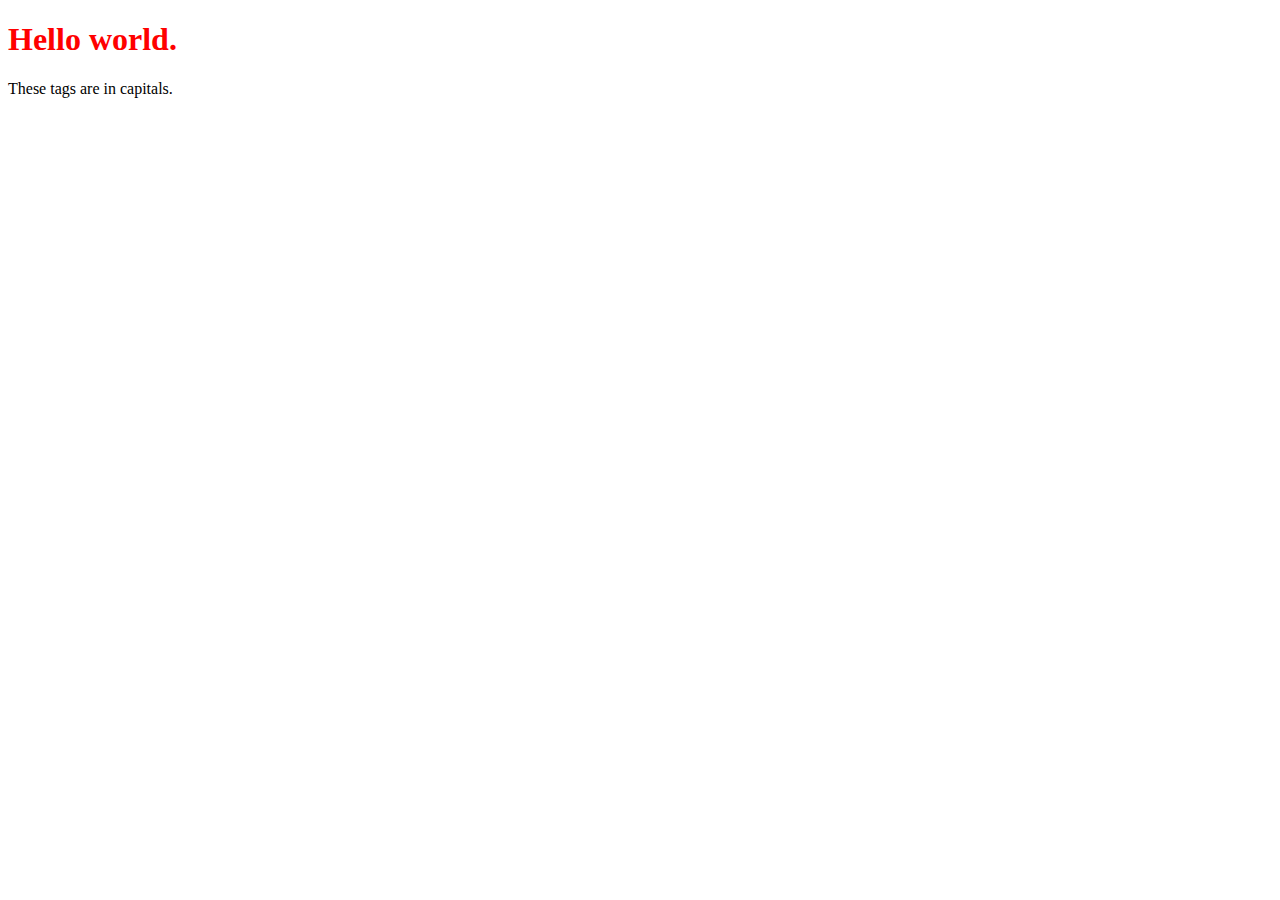
<file: node_modules/live-server/test/data/index-caps.htm>
<!DOCTYPE HTML PUBLIC "-//W3C//DTD HTML 4.01//EN"
            "http://www.w3.org/TR/html4/strict.dtd">
<HTML lang="en">
<HEAD>
  <META http-equiv="Content-Type" content="text/html; charset=utf-8" >
	<TITLE>Live-server Test Page</TITLE>
	<LINK rel="stylesheet" href="style.css" >
</HEAD>
<BODY>
	<H1>Hello world.</H1>
	<P>These tags are in capitals.</P>
</BODY>
</HTML>
</file>
<file: node_modules/live-server/test/data/style.css>
h1 { color: red; }
</file>
<file: assets/css/noscript.css>
/*
	Stellar by HTML5 UP
	html5up.net | @ajlkn
	Free for personal and commercial use under the CCA 3.0 license (html5up.net/license)
*/

/* Header */

	body.is-preload #header.alt > * {
		opacity: 1;
	}

	body.is-preload #header.alt .logo {
		-moz-transform: none;
		-webkit-transform: none;
		-ms-transform: none;
		transform: none;
	}
</file>
<file: assets/css/main.css>
@import url(fontawesome-all.min.css);
@import 'https://fonts.googleapis.com/css?family=Source+Sans+Pro:300,400';

/*
	Stellar by HTML5 UP
	html5up.net | @ajlkn
	Free for personal and commercial use under the CCA 3.0 license (html5up.net/license)
*/

html,
body,
div,
span,
applet,
object,
iframe,
h1,
h2,
h3,
h4,
h5,
h6,
p,
blockquote,
pre,
a,
abbr,
acronym,
address,
big,
cite,
code,
del,
dfn,
em,
img,
ins,
kbd,
q,
s,
samp,
small,
strike,
strong,
sub,
sup,
tt,
var,
b,
u,
i,
center,
dl,
dt,
dd,
ol,
ul,
li,
fieldset,
form,
label,
legend,
table,
caption,
tbody,
tfoot,
thead,
tr,
th,
td,
article,
aside,
canvas,
details,
embed,
figure,
figcaption,
footer,
header,
hgroup,
menu,
nav,
output,
ruby,
section,
summary,
time,
mark,
audio,
video {
	margin: 0;
	border: 0;
	font-size: 100%;
	font: inherit;
	vertical-align: baseline;
}

article,
aside,
details,
figcaption,
figure,
footer,
header,
hgroup,
menu,
nav,
section {
	display: block;
}

body {
	line-height: 1;
	overflow-x: hidden;
}

ol,
ul {
	list-style: none;
}

blockquote,
q {
	quotes: none;
}

blockquote:before,
blockquote:after,
q:before,
q:after {
	content: '';
	content: none;
}

table {
	border-collapse: collapse;
	border-spacing: 0;
}

body {
	-webkit-text-size-adjust: none;
}

mark {
	background-color: transparent;
	color: inherit;
}

input::-moz-focus-inner {
	border: 0;
	padding: 0;
}

input,
select,
textarea {
	-moz-appearance: none;
	-webkit-appearance: none;
	-ms-appearance: none;
	appearance: none;
}

/* Basic */

@-ms-viewport {
	width: device-width;
}

body {
	-ms-overflow-style: scrollbar;
}

@media screen and (max-width: 480px) {

	html,
	body {
		min-width: 320px;
	}

}

html {
	box-sizing: border-box;
}

*,
*:before,
*:after {
	box-sizing: inherit;
}

body {
	background-color: #935d8c;
	background-image: url("images/overlay.png"), -moz-linear-gradient(45deg, #e37682 15%, #5f4d93 85%);
	background-image: url("images/overlay.png"), -webkit-linear-gradient(45deg, #e37682 15%, #5f4d93 85%);
	background-image: url("images/overlay.png"), -ms-linear-gradient(45deg, #e37682 15%, #5f4d93 85%);
	background-image: url("images/overlay.png"), linear-gradient(45deg, #e37682 15%, #5f4d93 85%);
}

body.is-preload *,
body.is-preload *:before,
body.is-preload *:after {
	-moz-animation: none !important;
	-webkit-animation: none !important;
	-ms-animation: none !important;
	animation: none !important;
	-moz-transition: none !important;
	-webkit-transition: none !important;
	-ms-transition: none !important;
	transition: none !important;
}

/* Type */

body {
	background-color: #935d8c;
	color: rgba(255, 255, 255, 0.65);
}

body,
input,
select,
textarea {
	font-family: "Source Sans Pro", Helvetica, sans-serif;
	font-size: 17pt;
	font-weight: 300;
	line-height: 1.65;
}

@media screen and (max-width: 1680px) {

	body,
	input,
	select,
	textarea {
		font-size: 14pt;
	}

}

@media screen and (max-width: 1280px) {

	body,
	input,
	select,
	textarea {
		font-size: 12pt;
	}

}

@media screen and (max-width: 360px) {

	body,
	input,
	select,
	textarea {
		font-size: 11pt;
	}

}

a {
	-moz-transition: color 0.2s ease, border-bottom 0.2s ease;
	-webkit-transition: color 0.2s ease, border-bottom 0.2s ease;
	-ms-transition: color 0.2s ease, border-bottom 0.2s ease;
	transition: color 0.2s ease, border-bottom 0.2s ease;
	text-decoration: none;
	border-bottom: dotted 1px;
	color: inherit;
}

a:hover {
	border-bottom-color: transparent;
}

strong,
b {
	font-weight: 400;
}

em,
i {
	font-style: italic;
}

p {
	margin: 0 0 2em 0;
}

p.content {
	-moz-columns: 20em 2;
	-webkit-columns: 20em 2;
	-ms-columns: 20em 2;
	columns: 20em 2;
	-moz-column-gap: 2em;
	-webkit-column-gap: 2em;
	-ms-column-gap: 2em;
	column-gap: 2em;
	text-align: justify;
}

h1,
h2,
h3,
h4,
h5,
h6 {
	font-weight: 300;
	line-height: 1.5;
	margin: 0 0 0.7em 0;
	letter-spacing: -0.025em;
}

h1 a,
h2 a,
h3 a,
h4 a,
h5 a,
h6 a {
	color: inherit;
	text-decoration: none;
}

h1 {
	font-size: 2.5em;
	line-height: 1.2;
}

h2 {
	font-size: 1.5em;
}

h3 {
	font-size: 1.25em;
}

h4 {
	font-size: 1.1em;
}

h5 {
	font-size: 0.9em;
}

h6 {
	font-size: 0.7em;
}

@media screen and (max-width: 736px) {

	h1 {
		font-size: 2em;
	}

}

sub {
	font-size: 0.8em;
	position: relative;
	top: 0.5em;
}

sup {
	font-size: 0.8em;
	position: relative;
	top: -0.5em;
}

blockquote {
	border-left: solid 4px;
	font-style: italic;
	margin: 0 0 2em 0;
	padding: 0.5em 0 0.5em 2em;
}

code {
	border-radius: 8px;
	border: solid 1px;
	font-family: "Courier New", monospace;
	font-size: 0.9em;
	margin: 0 0.25em;
	padding: 0.25em 0.65em;
}

pre {
	-webkit-overflow-scrolling: touch;
	font-family: "Courier New", monospace;
	font-size: 0.9em;
	margin: 0 0 2em 0;
}

pre code {
	display: block;
	line-height: 1.75;
	padding: 1em 1.5em;
	overflow-x: auto;
}

hr {
	border: 0;
	border-bottom: solid 1px;
	margin: 2em 0;
}

hr.major {
	margin: 3em 0;
}

.align-left {
	text-align: left;
}

.align-center {
	text-align: center;
}

.align-right {
	text-align: right;
}

input,
select,
textarea {
	color: #ffffff;
}

a:hover {
	color: #ffffff;
}

strong,
b {
	color: #ffffff;
}

h1,
h2,
h3,
h4,
h5,
h6 {
	color: #ffffff;
}

blockquote {
	border-left-color: rgba(255, 255, 255, 0.35);
}

code {
	background: rgba(255, 255, 255, 0.075);
	border-color: rgba(255, 255, 255, 0.35);
}

hr {
	border-bottom-color: rgba(255, 255, 255, 0.35);
}

/* Row */

.row {
	display: flex;
	flex-wrap: wrap;
	box-sizing: border-box;
	align-items: stretch;
}

.row>* {
	box-sizing: border-box;
}

.row.gtr-uniform>*> :last-child {
	margin-bottom: 0;
}

.row.aln-left {
	justify-content: flex-start;
}

.row.aln-center {
	justify-content: center;
}

.row.aln-right {
	justify-content: flex-end;
}

.row.aln-top {
	align-items: flex-start;
}

.row.aln-middle {
	align-items: center;
}

.row.aln-bottom {
	align-items: flex-end;
}

.row>.imp {
	order: -1;
}

.row>.col-1 {
	width: 8.33333%;
}

.row>.off-1 {
	margin-left: 8.33333%;
}

.row>.col-2 {
	width: 16.66667%;
}

.row>.off-2 {
	margin-left: 16.66667%;
}

.row>.col-3 {
	width: 25%;
}

.row>.off-3 {
	margin-left: 25%;
}

.row>.col-4 {
	width: 33.33333%;
}

.row>.off-4 {
	margin-left: 33.33333%;
}

.row>.col-5 {
	width: 41.66667%;
}

.row>.off-5 {
	margin-left: 41.66667%;
}

.row>.col-6 {
	width: 50%;
}

.row>.off-6 {
	margin-left: 50%;
}

.row>.col-7 {
	width: 58.33333%;
}

.row>.off-7 {
	margin-left: 58.33333%;
}

.row>.col-8 {
	width: 66.66667%;
}

.row>.off-8 {
	margin-left: 66.66667%;

}

.row>.col-9 {
	width: 75%;
}

.row>.off-9 {
	margin-left: 75%;
}

.row>.col-10 {
	width: 83.33333%;
}

.row>.off-10 {
	margin-left: 83.33333%;
}

.row>.col-11 {
	width: 91.66667%;
}

.row>.off-11 {
	margin-left: 91.66667%;
}

.row>.col-12 {
	width: 100%;
}

.row>.off-12 {
	margin-left: 100%;
}

.row.gtr-0 {
	margin-top: 0;
	margin-left: 0em;
}

.row.gtr-0>* {
	padding: 0 0 0 0em;
}

.row.gtr-0.gtr-uniform {
	margin-top: 0em;
}

.row.gtr-0.gtr-uniform>* {
	padding-top: 0em;
}

.row.gtr-25 {
	margin-top: 0;
	margin-left: -0.375em;
}

.row.gtr-25>* {
	padding: 0 0 0 0.375em;
}

.row.gtr-25.gtr-uniform {
	margin-top: -0.375em;
}

.row.gtr-25.gtr-uniform>* {
	padding-top: 0.375em;
}

.row.gtr-50 {
	margin-top: 0;
	margin-left: -0.75em;
}

.row.gtr-50>* {
	padding: 0 0 0 0.75em;
}

.row.gtr-50.gtr-uniform {
	margin-top: -0.75em;
}

.row.gtr-50.gtr-uniform>* {
	padding-top: 0.75em;
}

.row {
	margin-top: 0;
	margin-left: -1.5em;
}

.row>* {
	padding: 0 0 0 1.5em;
}

.row.gtr-uniform {
	margin-top: -1.5em;
}

.row.gtr-uniform>* {
	padding-top: 1.5em;
}

.row.gtr-150 {
	margin-top: 0;
	margin-left: -2.25em;
}

.row.gtr-150>* {
	padding: 0 0 0 2.25em;
}

.row.gtr-150.gtr-uniform {
	margin-top: -2.25em;
}

.row.gtr-150.gtr-uniform>* {
	padding-top: 2.25em;
}

.row.gtr-200 {
	margin-top: 0;
	margin-left: -3em;
}

.row.gtr-200>* {
	padding: 0 0 0 3em;
}

.row.gtr-200.gtr-uniform {
	margin-top: -3em;
}

.row.gtr-200.gtr-uniform>* {
	padding-top: 3em;
}

@media screen and (max-width: 1680px) {

	.row {
		display: flex;
		flex-wrap: wrap;
		box-sizing: border-box;
		align-items: stretch;
	}

	.row>* {
		box-sizing: border-box;
	}

	.row.gtr-uniform>*> :last-child {
		margin-bottom: 0;
	}

	.row.aln-left {
		justify-content: flex-start;
	}

	.row.aln-center {
		justify-content: center;
	}

	.row.aln-right {
		justify-content: flex-end;
	}

	.row.aln-top {
		align-items: flex-start;
	}

	.row.aln-middle {
		align-items: center;
	}

	.row.aln-bottom {
		align-items: flex-end;
	}

	.row>.imp-xlarge {
		order: -1;
	}

	.row>.col-1-xlarge {
		width: 8.33333%;
	}

	.row>.off-1-xlarge {
		margin-left: 8.33333%;
	}

	.row>.col-2-xlarge {
		width: 16.66667%;
	}

	.row>.off-2-xlarge {
		margin-left: 16.66667%;
	}

	.row>.col-3-xlarge {
		width: 25%;
	}

	.row>.off-3-xlarge {
		margin-left: 25%;
	}

	.row>.col-4-xlarge {
		width: 33.33333%;
	}

	.row>.off-4-xlarge {
		margin-left: 33.33333%;
	}

	.row>.col-5-xlarge {
		width: 41.66667%;
	}

	.row>.off-5-xlarge {
		margin-left: 41.66667%;
	}

	.row>.col-6-xlarge {
		width: 50%;
	}

	.row>.off-6-xlarge {
		margin-left: 50%;
	}

	.row>.col-7-xlarge {
		width: 58.33333%;
	}

	.row>.off-7-xlarge {
		margin-left: 58.33333%;
	}

	.row>.col-8-xlarge {
		width: 66.66667%;
	}

	.row>.off-8-xlarge {
		margin-left: 66.66667%;
	}

	.row>.col-9-xlarge {
		width: 75%;
	}

	.row>.off-9-xlarge {
		margin-left: 75%;
	}

	.row>.col-10-xlarge {
		width: 83.33333%;
	}

	.row>.off-10-xlarge {
		margin-left: 83.33333%;
	}

	.row>.col-11-xlarge {
		width: 91.66667%;
	}

	.row>.off-11-xlarge {
		margin-left: 91.66667%;
	}

	.row>.col-12-xlarge {
		width: 100%;
	}

	.row>.off-12-xlarge {
		margin-left: 100%;
	}

	.row.gtr-0 {
		margin-top: 0;
		margin-left: 0em;
	}

	.row.gtr-0>* {
		padding: 0 0 0 0em;
	}

	.row.gtr-0.gtr-uniform {
		margin-top: 0em;
	}

	.row.gtr-0.gtr-uniform>* {
		padding-top: 0em;
	}

	.row.gtr-25 {
		margin-top: 0;
		margin-left: -0.375em;
	}

	.row.gtr-25>* {
		padding: 0 0 0 0.375em;
	}

	.row.gtr-25.gtr-uniform {
		margin-top: -0.375em;
	}

	.row.gtr-25.gtr-uniform>* {
		padding-top: 0.375em;
	}

	.row.gtr-50 {
		margin-top: 0;
		margin-left: -0.75em;
	}

	.row.gtr-50>* {
		padding: 0 0 0 0.75em;
	}

	.row.gtr-50.gtr-uniform {
		margin-top: -0.75em;
	}

	.row.gtr-50.gtr-uniform>* {
		padding-top: 0.75em;
	}

	.row {
		margin-top: 0;
		margin-left: -1.5em;
	}

	.row>* {
		padding: 0 0 0 1.5em;
	}

	.row.gtr-uniform {
		margin-top: -1.5em;
	}

	.row.gtr-uniform>* {
		padding-top: 1.5em;
	}

	.row.gtr-150 {
		margin-top: 0;
		margin-left: -2.25em;
	}

	.row.gtr-150>* {
		padding: 0 0 0 2.25em;
	}

	.row.gtr-150.gtr-uniform {
		margin-top: -2.25em;
	}

	.row.gtr-150.gtr-uniform>* {
		padding-top: 2.25em;
	}

	.row.gtr-200 {
		margin-top: 0;
		margin-left: -3em;
	}

	.row.gtr-200>* {
		padding: 0 0 0 3em;
	}

	.row.gtr-200.gtr-uniform {
		margin-top: -3em;
	}

	.row.gtr-200.gtr-uniform>* {
		padding-top: 3em;
	}

}

@media screen and (max-width: 1280px) {

	.row {
		display: flex;
		flex-wrap: wrap;
		box-sizing: border-box;
		align-items: stretch;
	}

	.row>* {
		box-sizing: border-box;
	}

	.row.gtr-uniform>*> :last-child {
		margin-bottom: 0;
	}

	.row.aln-left {
		justify-content: flex-start;
	}

	.row.aln-center {
		justify-content: center;
	}

	.row.aln-right {
		justify-content: flex-end;
	}

	.row.aln-top {
		align-items: flex-start;
	}

	.row.aln-middle {
		align-items: center;
	}

	.row.aln-bottom {
		align-items: flex-end;
	}

	.row>.imp-large {
		order: -1;
	}

	.row>.col-1-large {
		width: 8.33333%;
	}

	.row>.off-1-large {
		margin-left: 8.33333%;
	}

	.row>.col-2-large {
		width: 16.66667%;
	}

	.row>.off-2-large {
		margin-left: 16.66667%;
	}

	.row>.col-3-large {
		width: 25%;
	}

	.row>.off-3-large {
		margin-left: 25%;
	}

	.row>.col-4-large {
		width: 33.33333%;
	}

	.row>.off-4-large {
		margin-left: 33.33333%;
	}

	.row>.col-5-large {
		width: 41.66667%;
	}

	.row>.off-5-large {
		margin-left: 41.66667%;
	}

	.row>.col-6-large {
		width: 50%;
	}

	.row>.off-6-large {
		margin-left: 50%;
	}

	.row>.col-7-large {
		width: 58.33333%;
	}

	.row>.off-7-large {
		margin-left: 58.33333%;
	}

	.row>.col-8-large {
		width: 66.66667%;
	}

	.row>.off-8-large {
		margin-left: 66.66667%;
	}

	.row>.col-9-large {
		width: 75%;
	}

	.row>.off-9-large {
		margin-left: 75%;
	}

	.row>.col-10-large {
		width: 83.33333%;
	}

	.row>.off-10-large {
		margin-left: 83.33333%;
	}

	.row>.col-11-large {
		width: 91.66667%;
	}

	.row>.off-11-large {
		margin-left: 91.66667%;
	}

	.row>.col-12-large {
		width: 100%;
	}

	.row>.off-12-large {
		margin-left: 100%;
	}

	.row.gtr-0 {
		margin-top: 0;
		margin-left: 0em;
	}

	.row.gtr-0>* {
		padding: 0 0 0 0em;
	}

	.row.gtr-0.gtr-uniform {
		margin-top: 0em;
	}

	.row.gtr-0.gtr-uniform>* {
		padding-top: 0em;
	}

	.row.gtr-25 {
		margin-top: 0;
		margin-left: -0.375em;
	}

	.row.gtr-25>* {
		padding: 0 0 0 0.375em;
	}

	.row.gtr-25.gtr-uniform {
		margin-top: -0.375em;
	}

	.row.gtr-25.gtr-uniform>* {
		padding-top: 0.375em;
	}

	.row.gtr-50 {
		margin-top: 0;
		margin-left: -0.75em;
	}

	.row.gtr-50>* {
		padding: 0 0 0 0.75em;
	}

	.row.gtr-50.gtr-uniform {
		margin-top: -0.75em;
	}

	.row.gtr-50.gtr-uniform>* {
		padding-top: 0.75em;
	}

	.row {
		margin-top: 0;
		margin-left: -1.5em;
	}

	.row>* {
		padding: 0 0 0 1.5em;
	}

	.row.gtr-uniform {
		margin-top: -1.5em;
	}

	.row.gtr-uniform>* {
		padding-top: 1.5em;
	}

	.row.gtr-150 {
		margin-top: 0;
		margin-left: -2.25em;
	}

	.row.gtr-150>* {
		padding: 0 0 0 2.25em;
	}

	.row.gtr-150.gtr-uniform {
		margin-top: -2.25em;
	}

	.row.gtr-150.gtr-uniform>* {
		padding-top: 2.25em;
	}

	.row.gtr-200 {
		margin-top: 0;
		margin-left: -3em;
	}

	.row.gtr-200>* {
		padding: 0 0 0 3em;
	}

	.row.gtr-200.gtr-uniform {
		margin-top: -3em;
	}

	.row.gtr-200.gtr-uniform>* {
		padding-top: 3em;
	}

}

@media screen and (max-width: 980px) {

	.row {
		display: flex;
		flex-wrap: wrap;
		box-sizing: border-box;
		align-items: stretch;
	}

	.row>* {
		box-sizing: border-box;
	}

	.row.gtr-uniform>*> :last-child {
		margin-bottom: 0;
	}

	.row.aln-left {
		justify-content: flex-start;
	}

	.row.aln-center {
		justify-content: center;
	}

	.row.aln-right {
		justify-content: flex-end;
	}

	.row.aln-top {
		align-items: flex-start;
	}

	.row.aln-middle {
		align-items: center;
	}

	.row.aln-bottom {
		align-items: flex-end;
	}

	.row>.imp-medium {
		order: -1;
	}

	.row>.col-1-medium {
		width: 8.33333%;
	}

	.row>.off-1-medium {
		margin-left: 8.33333%;
	}

	.row>.col-2-medium {
		width: 16.66667%;
	}

	.row>.off-2-medium {
		margin-left: 16.66667%;
	}

	.row>.col-3-medium {
		width: 25%;
	}

	.row>.off-3-medium {
		margin-left: 25%;
	}

	.row>.col-4-medium {
		width: 33.33333%;
	}

	.row>.off-4-medium {
		margin-left: 33.33333%;
	}

	.row>.col-5-medium {
		width: 41.66667%;
	}

	.row>.off-5-medium {
		margin-left: 41.66667%;
	}

	.row>.col-6-medium {
		width: 50%;
	}

	.row>.off-6-medium {
		margin-left: 50%;
	}

	.row>.col-7-medium {
		width: 58.33333%;
	}

	.row>.off-7-medium {
		margin-left: 58.33333%;
	}

	.row>.col-8-medium {
		width: 66.66667%;
	}

	.row>.off-8-medium {
		margin-left: 66.66667%;
	}

	.row>.col-9-medium {
		width: 75%;
	}

	.row>.off-9-medium {
		margin-left: 75%;
	}

	.row>.col-10-medium {
		width: 83.33333%;
	}

	.row>.off-10-medium {
		margin-left: 83.33333%;
	}

	.row>.col-11-medium {
		width: 91.66667%;
	}

	.row>.off-11-medium {
		margin-left: 91.66667%;
	}

	.row>.col-12-medium {
		width: 100%;
	}

	.row>.off-12-medium {
		margin-left: 100%;
	}

	.row.gtr-0 {
		margin-top: 0;
		margin-left: 0em;
	}

	.row.gtr-0>* {
		padding: 0 0 0 0em;
	}

	.row.gtr-0.gtr-uniform {
		margin-top: 0em;
	}

	.row.gtr-0.gtr-uniform>* {
		padding-top: 0em;
	}

	.row.gtr-25 {
		margin-top: 0;
		margin-left: -0.375em;
	}

	.row.gtr-25>* {
		padding: 0 0 0 0.375em;
	}

	.row.gtr-25.gtr-uniform {
		margin-top: -0.375em;
	}

	.row.gtr-25.gtr-uniform>* {
		padding-top: 0.375em;
	}

	.row.gtr-50 {
		margin-top: 0;
		margin-left: -0.75em;
	}

	.row.gtr-50>* {
		padding: 0 0 0 0.75em;
	}

	.row.gtr-50.gtr-uniform {
		margin-top: -0.75em;
	}

	.row.gtr-50.gtr-uniform>* {
		padding-top: 0.75em;
	}

	.row {
		margin-top: 0;
		margin-left: -1.5em;
	}

	.row>* {
		padding: 0 0 0 1.5em;
	}

	.row.gtr-uniform {
		margin-top: -1.5em;
	}

	.row.gtr-uniform>* {
		padding-top: 1.5em;
	}

	.row.gtr-150 {
		margin-top: 0;
		margin-left: -2.25em;
	}

	.row.gtr-150>* {
		padding: 0 0 0 2.25em;
	}

	.row.gtr-150.gtr-uniform {
		margin-top: -2.25em;
	}

	.row.gtr-150.gtr-uniform>* {
		padding-top: 2.25em;
	}

	.row.gtr-200 {
		margin-top: 0;
		margin-left: -3em;
	}

	.row.gtr-200>* {
		padding: 0 0 0 3em;
	}

	.row.gtr-200.gtr-uniform {
		margin-top: -3em;
	}

	.row.gtr-200.gtr-uniform>* {
		padding-top: 3em;
	}

}

@media screen and (max-width: 736px) {

	.row {
		display: flex;
		flex-wrap: wrap;
		box-sizing: border-box;
		align-items: stretch;
	}

	.row>* {
		box-sizing: border-box;
	}

	.row.gtr-uniform>*> :last-child {
		margin-bottom: 0;
	}

	.row.aln-left {
		justify-content: flex-start;
	}

	.row.aln-center {
		justify-content: center;
	}

	.row.aln-right {
		justify-content: flex-end;
	}

	.row.aln-top {
		align-items: flex-start;
	}

	.row.aln-middle {
		align-items: center;
	}

	.row.aln-bottom {
		align-items: flex-end;
	}

	.row>.imp-small {
		order: -1;
	}

	.row>.col-1-small {
		width: 8.33333%;
	}

	.row>.off-1-small {
		margin-left: 8.33333%;
	}

	.row>.col-2-small {
		width: 16.66667%;
	}

	.row>.off-2-small {
		margin-left: 16.66667%;
	}

	.row>.col-3-small {
		width: 25%;
	}

	.row>.off-3-small {
		margin-left: 25%;
	}

	.row>.col-4-small {
		width: 33.33333%;
	}

	.row>.off-4-small {
		margin-left: 33.33333%;
	}

	.row>.col-5-small {
		width: 41.66667%;
	}

	.row>.off-5-small {
		margin-left: 41.66667%;
	}

	.row>.col-6-small {
		width: 50%;
	}

	.row>.off-6-small {
		margin-left: 50%;
	}

	.row>.col-7-small {
		width: 58.33333%;
	}

	.row>.off-7-small {
		margin-left: 58.33333%;
	}

	.row>.col-8-small {
		width: 66.66667%;
	}

	.row>.off-8-small {
		margin-left: 66.66667%;
	}

	.row>.col-9-small {
		width: 75%;
	}

	.row>.off-9-small {
		margin-left: 75%;
	}

	.row>.col-10-small {
		width: 83.33333%;
	}

	.row>.off-10-small {
		margin-left: 83.33333%;
	}

	.row>.col-11-small {
		width: 91.66667%;
	}

	.row>.off-11-small {
		margin-left: 91.66667%;
	}

	.row>.col-12-small {
		width: 100%;
	}

	.row>.off-12-small {
		margin-left: 100%;
	}

	.row.gtr-0 {
		margin-top: 0;
		margin-left: 0em;
	}

	.row.gtr-0>* {
		padding: 0 0 0 0em;
	}

	.row.gtr-0.gtr-uniform {
		margin-top: 0em;
	}

	.row.gtr-0.gtr-uniform>* {
		padding-top: 0em;
	}

	.row.gtr-25 {
		margin-top: 0;
		margin-left: -0.25em;
	}

	.row.gtr-25>* {
		padding: 0 0 0 0.25em;
	}

	.row.gtr-25.gtr-uniform {
		margin-top: -0.25em;
	}

	.row.gtr-25.gtr-uniform>* {
		padding-top: 0.25em;
	}

	.row.gtr-50 {
		margin-top: 0;
		margin-left: -0.5em;
	}

	.row.gtr-50>* {
		padding: 0 0 0 0.5em;
	}

	.row.gtr-50.gtr-uniform {
		margin-top: -0.5em;
	}

	.row.gtr-50.gtr-uniform>* {
		padding-top: 0.5em;
	}

	.row {
		margin-top: 0;
		margin-left: -1em;
	}

	.row>* {
		padding: 0 0 0 1em;
	}

	.row.gtr-uniform {
		margin-top: -1em;
	}

	.row.gtr-uniform>* {
		padding-top: 1em;
	}

	.row.gtr-150 {
		margin-top: 0;
		margin-left: -1.5em;
	}

	.row.gtr-150>* {
		padding: 0 0 0 1.5em;
	}

	.row.gtr-150.gtr-uniform {
		margin-top: -1.5em;
	}

	.row.gtr-150.gtr-uniform>* {
		padding-top: 1.5em;
	}

	.row.gtr-200 {
		margin-top: 0;
		margin-left: -2em;
	}

	.row.gtr-200>* {
		padding: 0 0 0 2em;
	}

	.row.gtr-200.gtr-uniform {
		margin-top: -2em;
	}

	.row.gtr-200.gtr-uniform>* {
		padding-top: 2em;
	}

}

@media screen and (max-width: 480px) {

	.row {
		display: flex;
		flex-wrap: wrap;
		box-sizing: border-box;
		align-items: stretch;
	}

	.row>* {
		box-sizing: border-box;
	}

	.row.gtr-uniform>*> :last-child {
		margin-bottom: 0;
	}

	.row.aln-left {
		justify-content: flex-start;
	}

	.row.aln-center {
		justify-content: center;
	}

	.row.aln-right {
		justify-content: flex-end;
	}

	.row.aln-top {
		align-items: flex-start;
	}

	.row.aln-middle {
		align-items: center;
	}

	.row.aln-bottom {
		align-items: flex-end;
	}

	.row>.imp-xsmall {
		order: -1;
	}

	.row>.col-1-xsmall {
		width: 8.33333%;
	}

	.row>.off-1-xsmall {
		margin-left: 8.33333%;
	}

	.row>.col-2-xsmall {
		width: 16.66667%;
	}

	.row>.off-2-xsmall {
		margin-left: 16.66667%;
	}

	.row>.col-3-xsmall {
		width: 25%;
	}

	.row>.off-3-xsmall {
		margin-left: 25%;
	}

	.row>.col-4-xsmall {
		width: 33.33333%;
	}

	.row>.off-4-xsmall {
		margin-left: 33.33333%;
	}

	.row>.col-5-xsmall {
		width: 41.66667%;
	}

	.row>.off-5-xsmall {
		margin-left: 41.66667%;
	}

	.row>.col-6-xsmall {
		width: 50%;
	}

	.row>.off-6-xsmall {
		margin-left: 50%;
	}

	.row>.col-7-xsmall {
		width: 58.33333%;
	}

	.row>.off-7-xsmall {
		margin-left: 58.33333%;
	}

	.row>.col-8-xsmall {
		width: 66.66667%;
	}

	.row>.off-8-xsmall {
		margin-left: 66.66667%;
	}

	.row>.col-9-xsmall {
		width: 75%;
	}

	.row>.off-9-xsmall {
		margin-left: 75%;
	}

	.row>.col-10-xsmall {
		width: 83.33333%;
	}

	.row>.off-10-xsmall {
		margin-left: 83.33333%;
	}

	.row>.col-11-xsmall {
		width: 91.66667%;
	}

	.row>.off-11-xsmall {
		margin-left: 91.66667%;
	}

	.row>.col-12-xsmall {
		width: 100%;
	}

	.row>.off-12-xsmall {
		margin-left: 100%;
	}

	.row.gtr-0 {
		margin-top: 0;
		margin-left: 0em;
	}

	.row.gtr-0>* {
		padding: 0 0 0 0em;
	}

	.row.gtr-0.gtr-uniform {
		margin-top: 0em;
	}

	.row.gtr-0.gtr-uniform>* {
		padding-top: 0em;
	}

	.row.gtr-25 {
		margin-top: 0;
		margin-left: -0.3125em;
	}

	.row.gtr-25>* {
		padding: 0 0 0 0.3125em;
	}

	.row.gtr-25.gtr-uniform {
		margin-top: -0.3125em;
	}

	.row.gtr-25.gtr-uniform>* {
		padding-top: 0.3125em;
	}

	.row.gtr-50 {
		margin-top: 0;
		margin-left: -0.625em;
	}

	.row.gtr-50>* {
		padding: 0 0 0 0.625em;
	}

	.row.gtr-50.gtr-uniform {
		margin-top: -0.625em;
	}

	.row.gtr-50.gtr-uniform>* {
		padding-top: 0.625em;
	}

	.row {
		margin-top: 0;
		margin-left: -1.25em;
	}

	.row>* {
		padding: 0 0 0 1.25em;
	}

	.row.gtr-uniform {
		margin-top: -1.25em;
	}

	.row.gtr-uniform>* {
		padding-top: 1.25em;
	}

	.row.gtr-150 {
		margin-top: 0;
		margin-left: -1.875em;
	}

	.row.gtr-150>* {
		padding: 0 0 0 1.875em;
	}

	.row.gtr-150.gtr-uniform {
		margin-top: -1.875em;
	}

	.row.gtr-150.gtr-uniform>* {
		padding-top: 1.875em;
	}

	.row.gtr-200 {
		margin-top: 0;
		margin-left: -2.5em;
	}

	.row.gtr-200>* {
		padding: 0 0 0 2.5em;
	}

	.row.gtr-200.gtr-uniform {
		margin-top: -2.5em;
	}

	.row.gtr-200.gtr-uniform>* {
		padding-top: 2.5em;
	}

}

/* Box */

.box {
	border-radius: 8px;
	border: solid;
	margin-bottom: 2em;
	padding: 1.5em;
}

.box> :last-child,
.box> :last-child> :last-child,
.box> :last-child> :last-child> :last-child {
	margin-bottom: 0;
}

.box.alt {
	border: 0;
	border-radius: 0;
	padding: 0;
}

.box {
	border-color: rgba(255, 255, 255, 0.35);
}

/* Button */

input[type="submit"],
input[type="reset"],
input[type="button"],
button,
.button {
	-moz-appearance: none;
	-webkit-appearance: none;
	-ms-appearance: none;
	appearance: none;
	-moz-transition: background-color 0.2s ease-in-out, color 0.2s ease-in-out;
	-webkit-transition: background-color 0.2s ease-in-out, color 0.2s ease-in-out;
	-ms-transition: background-color 0.2s ease-in-out, color 0.2s ease-in-out;
	transition: background-color 0.2s ease-in-out, color 0.2s ease-in-out;
	border-radius: 8px;
	border: 0;
	cursor: pointer;
	display: inline-block;
	font-weight: 300;
	height: 2.75em;
	line-height: 2.75em;
	min-width: 9.25em;
	padding: 0 1.5em;
	text-align: center;
	text-decoration: none;
	white-space: nowrap;
}

input[type="submit"].icon,
input[type="reset"].icon,
input[type="button"].icon,
button.icon,
.button.icon {
	padding-left: 1.35em;
}

input[type="submit"].icon:before,
input[type="reset"].icon:before,
input[type="button"].icon:before,
button.icon:before,
.button.icon:before {
	margin-right: 0.5em;
}

input[type="submit"].fit,
input[type="reset"].fit,
input[type="button"].fit,
button.fit,
.button.fit {
	width: 100%;
}

input[type="submit"].small,
input[type="reset"].small,
input[type="button"].small,
button.small,
.button.small {
	font-size: 0.8em;
}

input[type="submit"].large,
input[type="reset"].large,
input[type="button"].large,
button.large,
.button.large {
	font-size: 1.35em;
}

input[type="submit"].disabled,
input[type="submit"]:disabled,
input[type="reset"].disabled,
input[type="reset"]:disabled,
input[type="button"].disabled,
input[type="button"]:disabled,
button.disabled,
button:disabled,
.button.disabled,
.button:disabled {
	pointer-events: none;
	opacity: 0.25;
}

@media screen and (max-width: 736px) {

	input[type="submit"],
	input[type="reset"],
	input[type="button"],
	button,
	.button {
		min-width: 0;
	}

}

input[type="submit"],
input[type="reset"],
input[type="button"],
button,
.button {
	background-color: transparent;
	box-shadow: inset 0 0 0 1px rgba(255, 255, 255, 0.35);
	color: #ffffff !important;
}

input[type="submit"]:hover,
input[type="reset"]:hover,
input[type="button"]:hover,
button:hover,
.button:hover {
	background-color: rgba(255, 255, 255, 0.075);
}

input[type="submit"]:active,
input[type="reset"]:active,
input[type="button"]:active,
button:active,
.button:active {
	background-color: rgba(255, 255, 255, 0.2);
}

input[type="submit"].icon:before,
input[type="reset"].icon:before,
input[type="button"].icon:before,
button.icon:before,
.button.icon:before {
	color: rgba(255, 255, 255, 0.5);
}

input[type="submit"].primary,
input[type="reset"].primary,
input[type="button"].primary,
button.primary,
.button.primary {
	background-color: #8cc9f0;
	color: #ffffff !important;
	box-shadow: none;
}

input[type="submit"].primary:hover,
input[type="reset"].primary:hover,
input[type="button"].primary:hover,
button.primary:hover,
.button.primary:hover {
	background-color: #9acff2;
}

input[type="submit"].primary:active,
input[type="reset"].primary:active,
input[type="button"].primary:active,
button.primary:active,
.button.primary:active {
	background-color: #7ec3ee;
}

input[type="submit"].primary.icon:before,
input[type="reset"].primary.icon:before,
input[type="button"].primary.icon:before,
button.primary.icon:before,
.button.primary.icon:before {
	color: #ffffff !important;
}

/* Form */

form {
	margin: 0 0 2em 0;
}

label {
	display: block;
	font-size: 0.9em;
	font-weight: 400;
	margin: 0 0 1em 0;
}

input[type="text"],
input[type="password"],
input[type="email"],
select,
textarea {
	-moz-appearance: none;
	-webkit-appearance: none;
	-ms-appearance: none;
	appearance: none;
	border-radius: 8px;
	border: solid 1px;
	color: inherit;
	display: block;
	outline: 0;
	padding: 0 1em;
	text-decoration: none;
	width: 100%;
}

input[type="text"]:invalid,
input[type="password"]:invalid,
input[type="email"]:invalid,
select:invalid,
textarea:invalid {
	box-shadow: none;
}

select {
	background-size: 1.25rem;
	background-repeat: no-repeat;
	background-position: calc(100% - 1rem) center;
	height: 2.75em;
	padding-right: 2.75em;
	text-overflow: ellipsis;
}

select:focus::-ms-value {
	background-color: transparent;
}

select::-ms-expand {
	display: none;
}

input[type="text"],
input[type="password"],
input[type="email"],
select {
	height: 2.75em;
}

textarea {
	padding: 0.75em 1em;
}

input[type="checkbox"],
input[type="radio"] {
	-moz-appearance: none;
	-webkit-appearance: none;
	-ms-appearance: none;
	appearance: none;
	display: block;
	float: left;
	margin-right: -2em;
	opacity: 0;
	width: 1em;
	z-index: -1;
}

input[type="checkbox"]+label,
input[type="radio"]+label {
	text-decoration: none;
	cursor: pointer;
	display: inline-block;
	font-size: 1em;
	font-weight: 300;
	padding-left: 2.4em;
	padding-right: 0.75em;
	position: relative;
}

input[type="checkbox"]+label:before,
input[type="radio"]+label:before {
	-moz-osx-font-smoothing: grayscale;
	-webkit-font-smoothing: antialiased;
	display: inline-block;
	font-style: normal;
	font-variant: normal;
	text-rendering: auto;
	line-height: 1;
	text-transform: none !important;
	font-family: 'Font Awesome 5 Free';
	font-weight: 900;
}

input[type="checkbox"]+label:before,
input[type="radio"]+label:before {
	border-radius: 8px;
	border: solid 1px;
	content: '';
	display: inline-block;
	font-size: 0.8em;
	height: 2.0625em;
	left: 0;
	line-height: 2.0625em;
	position: absolute;
	text-align: center;
	top: 0;
	width: 2.0625em;
}

input[type="checkbox"]:checked+label:before,
input[type="radio"]:checked+label:before {
	content: '\f00c';
}

input[type="checkbox"]+label:before {
	border-radius: 8px;
}

input[type="radio"]+label:before {
	border-radius: 100%;
}

::-webkit-input-placeholder {
	opacity: 1.0;
}

:-moz-placeholder {
	opacity: 1.0;
}

::-moz-placeholder {
	opacity: 1.0;
}

:-ms-input-placeholder {
	opacity: 1.0;
}

label {
	color: #ffffff;
}

input[type="text"],
input[type="password"],
input[type="email"],
select,
textarea {
	background-color: rgba(255, 255, 255, 0.075);
	border-color: rgba(255, 255, 255, 0.35);
}

input[type="text"]:focus,
input[type="password"]:focus,
input[type="email"]:focus,
select:focus,
textarea:focus {
	border-color: #8cc9f0;
	box-shadow: 0 0 0 1px #8cc9f0;
}

select {
	background-image: url("data:image/svg+xml;charset=utf8,%3Csvg xmlns='http://www.w3.org/2000/svg' width='40' height='40' preserveAspectRatio='none' viewBox='0 0 40 40'%3E%3Cpath d='M9.4,12.3l10.4,10.4l10.4-10.4c0.2-0.2,0.5-0.4,0.9-0.4c0.3,0,0.6,0.1,0.9,0.4l3.3,3.3c0.2,0.2,0.4,0.5,0.4,0.9 c0,0.4-0.1,0.6-0.4,0.9L20.7,31.9c-0.2,0.2-0.5,0.4-0.9,0.4c-0.3,0-0.6-0.1-0.9-0.4L4.3,17.3c-0.2-0.2-0.4-0.5-0.4-0.9 c0-0.4,0.1-0.6,0.4-0.9l3.3-3.3c0.2-0.2,0.5-0.4,0.9-0.4S9.1,12.1,9.4,12.3z' fill='rgba(255, 255, 255, 0.35)' /%3E%3C/svg%3E");
}

select option {
	color: #ffffff;
	background: #935d8c;
}

input[type="checkbox"]+label,
input[type="radio"]+label {
	color: rgba(255, 255, 255, 0.65);
}

input[type="checkbox"]+label:before,
input[type="radio"]+label:before {
	background: rgba(255, 255, 255, 0.075);
	border-color: rgba(255, 255, 255, 0.35);
}

input[type="checkbox"]:checked+label:before,
input[type="radio"]:checked+label:before {
	background-color: #ffffff;
	border-color: #ffffff;
	color: #935d8c;
}

input[type="checkbox"]:focus+label:before,
input[type="radio"]:focus+label:before {
	border-color: #8cc9f0;
	box-shadow: 0 0 0 1px #8cc9f0;
}

::-webkit-input-placeholder {
	color: rgba(255, 255, 255, 0.5) !important;
}

:-moz-placeholder {
	color: rgba(255, 255, 255, 0.5) !important;
}

::-moz-placeholder {
	color: rgba(255, 255, 255, 0.5) !important;
}

:-ms-input-placeholder {
	color: rgba(255, 255, 255, 0.5) !important;
}

.formerize-placeholder {
	color: rgba(255, 255, 255, 0.5) !important;
}

/* Icon */

.icon {
	text-decoration: none;
	-moz-transition: background-color 0.2s ease-in-out, color 0.2s ease-in-out;
	-webkit-transition: background-color 0.2s ease-in-out, color 0.2s ease-in-out;
	-ms-transition: background-color 0.2s ease-in-out, color 0.2s ease-in-out;
	transition: background-color 0.2s ease-in-out, color 0.2s ease-in-out;
	border-bottom: none;
	position: relative;
}

.icon:before {
	-moz-osx-font-smoothing: grayscale;
	-webkit-font-smoothing: antialiased;
	display: inline-block;
	font-style: normal;
	font-variant: normal;
	text-rendering: auto;
	line-height: 1;
	text-transform: none !important;
	font-family: 'Font Awesome 5 Free';
	font-weight: 400;
}

.icon>.label {
	display: none;
}

.icon:before {
	line-height: solid;
}

.icon.solid:before {
	font-weight: 900;
}

.icon.brands:before {
	font-family: 'Font Awesome 5 Brands';
}

.icon.major {
	border: solid 1px;
	display: inline-block;
	border-radius: 100%;
	padding: 0.65em;
	margin: 0 0 2em 0;
	cursor: default;
}

.icon.major:before {
	display: inline-block;
	font-size: 6.25rem;
	width: 2.25em;
	height: 2.25em;
	line-height: 2.2em;
	border-radius: 100%;
	border: solid 1px;
	text-align: center;
}

.icon.alt {
	display: inline-block;
	border: solid 1px;
	border-radius: 100%;
}

.icon.alt:before {
	display: block;
	font-size: 1.25em;
	width: 2em;
	height: 2em;
	text-align: center;
	line-height: 2em;
}

.icon.style1 {
	color: #efa8b0;
}

.icon.style2 {
	color: #c79cc8;
}

.icon.style3 {
	color: #a89cc8;
}

.icon.style4 {
	color: #9bb2e1;
}

.icon.style5 {
	color: #8cc9f0;
}

@media screen and (max-width: 1680px) {

	.icon.major:before {
		font-size: 5.5rem;
	}

}

@media screen and (max-width: 1280px) {

	.icon.major:before {
		font-size: 4.75rem;
	}

}

@media screen and (max-width: 736px) {

	.icon.major {
		margin: 0 0 1.5em 0;
		padding: 0.35em;
	}

	.icon.major:before {
		font-size: 3.5rem;
	}

}

.icon.major {
	border-color: rgba(255, 255, 255, 0.35);
}

.icon.major:before {
	border-color: rgba(255, 255, 255, 0.35);
}

.icon.alt {
	border-color: rgba(255, 255, 255, 0.35);
	color: #ffffff;
}

.icon.alt:hover {
	background-color: rgba(255, 255, 255, 0.075);
}

.icon.alt:active {
	background-color: rgba(255, 255, 255, 0.2);
}

/* Image */

.image {
	border-radius: 8px;
	border: 0;
	display: inline-block;
	position: relative;
}

.image img {
	border-radius: 8px;
	display: block;
}

.image.left,
.image.right {
	max-width: 40%;
}

.image.left img,
.image.right img {
	width: 100%;
}

.image.left {
	float: left;
	margin: 0 1.5em 1em 0;
	top: 0.25em;
}

.image.right {
	float: right;
	margin: 0 0 1em 1.5em;
	top: 0.25em;
}

.image.fit {
	display: block;
	margin: 0 0 2em 0;
	width: 100%;
}

.image.fit img {
	width: 100%;
}

.image.main {
	display: block;
	margin: 0 0 3em 0;
	width: 100%;
}

.image.main img {
	width: 100%;
}

/* List */

ol {
	list-style: decimal;
	margin: 0 0 2em 0;
	padding-left: 1.25em;
}

ol li {
	padding-left: 0.25em;
}

ul {
	list-style: disc;
	margin: 0 0 2em 0;
	padding-left: 1em;
}

ul li {
	padding-left: 0.5em;
}

ul.alt {
	list-style: none;
	padding-left: 0;
}

ul.alt li {
	border-top: solid 1px;
	padding: 0.5em 0;
}

ul.alt li:first-child {
	border-top: 0;
	padding-top: 0;
}

dl {
	margin: 0 0 2em 0;
}

dl dt {
	display: block;
	font-weight: 400;
	margin: 0 0 1em 0;
}

dl dd {
	margin-left: 2em;
}

dl.alt dt {
	display: block;
	width: 3em;
	margin: 0;
	clear: left;
	float: left;
}

dl.alt dd {
	margin: 0 0 0.85em 5.5em;
}

dl.alt:after {
	content: '';
	display: block;
	clear: both;
}

ul.alt li {
	border-top-color: rgba(255, 255, 255, 0.35);
}

dl dt {
	color: #ffffff;
}

/* Actions */

ul.actions {
	display: -moz-flex;
	display: -webkit-flex;
	display: -ms-flex;
	display: flex;
	cursor: default;
	list-style: none;
	margin-left: -1em;
	padding-left: 0;
}

ul.actions li {
	padding: 0 0 0 1em;
	vertical-align: middle;
}

ul.actions.special {
	-moz-justify-content: center;
	-webkit-justify-content: center;
	-ms-justify-content: center;
	justify-content: center;
	width: 100%;
	margin-left: 0;
}

ul.actions.special li:first-child {
	padding-left: 0;
}

ul.actions.stacked {
	-moz-flex-direction: column;
	-webkit-flex-direction: column;
	-ms-flex-direction: column;
	flex-direction: column;
	margin-left: 0;
}

ul.actions.stacked li {
	padding: 1.3em 0 0 0;
}

ul.actions.stacked li:first-child {
	padding-top: 0;
}

ul.actions.fit {
	width: calc(100% + 1em);
}

ul.actions.fit li {
	-moz-flex-grow: 1;
	-webkit-flex-grow: 1;
	-ms-flex-grow: 1;
	flex-grow: 1;
	-moz-flex-shrink: 1;
	-webkit-flex-shrink: 1;
	-ms-flex-shrink: 1;
	flex-shrink: 1;
	width: 100%;
}

ul.actions.fit li>* {
	width: 100%;
}

ul.actions.fit.stacked {
	width: 100%;
}

@media screen and (max-width: 480px) {

	ul.actions:not(.fixed) {
		-moz-flex-direction: column;
		-webkit-flex-direction: column;
		-ms-flex-direction: column;
		flex-direction: column;
		margin-left: 0;
		width: 100% !important;
	}

	ul.actions:not(.fixed) li {
		-moz-flex-grow: 1;
		-webkit-flex-grow: 1;
		-ms-flex-grow: 1;
		flex-grow: 1;
		-moz-flex-shrink: 1;
		-webkit-flex-shrink: 1;
		-ms-flex-shrink: 1;
		flex-shrink: 1;
		padding: 1em 0 0 0;
		text-align: center;
		width: 100%;
	}

	ul.actions:not(.fixed) li>* {
		width: 100%;
	}

	ul.actions:not(.fixed) li:first-child {
		padding-top: 0;
	}

	ul.actions:not(.fixed) li input[type="submit"],
	ul.actions:not(.fixed) li input[type="reset"],
	ul.actions:not(.fixed) li input[type="button"],
	ul.actions:not(.fixed) li button,
	ul.actions:not(.fixed) li .button {
		width: 100%;
	}

	ul.actions:not(.fixed) li input[type="submit"].icon:before,
	ul.actions:not(.fixed) li input[type="reset"].icon:before,
	ul.actions:not(.fixed) li input[type="button"].icon:before,
	ul.actions:not(.fixed) li button.icon:before,
	ul.actions:not(.fixed) li .button.icon:before {
		margin-left: -0.5rem;
	}

}

/* Icons */

ul.icons {
	cursor: default;
	list-style: none;
	padding-left: 0;
}

ul.icons li {
	display: inline-block;
	padding: 0 0.65em 0 0;
}

ul.icons li:last-child {
	padding-right: 0 !important;
}

/* Section/Article */

section.special,
article.special {
	text-align: center;
}

header.major {
	text-align: center;
	margin-bottom: 3em;
}

header.major h2 {
	font-size: 3em;
}

header.major h2:after {
	display: block;
	content: '';
	width: 3.25em;
	height: 2px;
	margin: 0.5em auto;
	border-radius: 2px;
}

section.special header.major h2:after,
article.special header.major h2:after {
	margin-left: auto;
	margin-right: auto;
}

header.major p {
	/* font-size: 1.25em; */
	letter-spacing: -0.025em;
}

header.major.special {
	text-align: center;
}

header.major.special h2:after {
	margin-left: auto;
	margin-right: auto;
}

footer.major {
	margin-top: 3em;
	display: flex;
	justify-content: center;
	padding-bottom: 60px;
}

@media screen and (max-width: 736px) {

	header.major {
		margin-bottom: 0;
	}

	header.major h2 {
		font-size: 1.5em;
	}

	header.major p {
		font-size: 1em;
		letter-spacing: 0;
	}

	header.major p br {
		display: none;
	}

	footer.major {
		margin-top: 0;
	}

}

header.major h2:after {
	background-color: rgba(255, 255, 255, 0.35);
}

/* Table */

.table-wrapper {
	-webkit-overflow-scrolling: touch;
	overflow-x: auto;
}

table {
	margin: 0 0 2em 0;
	width: 100%;
}

table tbody tr {
	border: solid 1px;
	border-left: 0;
	border-right: 0;
}

table td {
	padding: 0.75em 0.75em;
}

table th {
	font-size: 0.9em;
	font-weight: 400;
	padding: 0 0.75em 0.75em 0.75em;
	text-align: left;
}

table thead {
	border-bottom: solid 2px;
}

table tfoot {
	border-top: solid 2px;
}

table.alt {
	border-collapse: separate;
}

table.alt tbody tr td {
	border: solid 1px;
	border-left-width: 0;
	border-top-width: 0;
}

table.alt tbody tr td:first-child {
	border-left-width: 1px;
}

table.alt tbody tr:first-child td {
	border-top-width: 1px;
}

table.alt thead {
	border-bottom: 0;
}

table.alt tfoot {
	border-top: 0;
}

table tbody tr {
	border-color: rgba(255, 255, 255, 0.35);
}

table tbody tr:nth-child(2n + 1) {
	background-color: rgba(255, 255, 255, 0.075);
}

table th {
	color: #ffffff;
}

table thead {
	border-bottom-color: rgba(255, 255, 255, 0.35);
}

table tfoot {
	border-top-color: rgba(255, 255, 255, 0.35);
}

table.alt tbody tr td {
	border-color: rgba(255, 255, 255, 0.35);
}

/* Features */



/* mydemos */

.mydemos {
	width: 100%;
	max-width: 1080px;
	height: 250px;
	overflow: hidden;
	margin: auto;
	margin-bottom: 50px;
}

.mydemos ul {
	width: 100%;
	display: table;
	table-layout: fixed;
}

.mydemos ul li {
	display: table-cell;
	vertical-align: bottom;
	position: relative;
	width: 16.666%;
	height: 250px;
	background-repeat: no-repeat;
	background-position: center center;
	transition: all 500ms ease;
	padding: 0;
}

.mydemos ul li div {
	display: block;
	overflow: hidden;
	width: 100%;
}

.mydemos ul li div a {
	display: block;
	height: 256px;
	width: 100%;
	position: relative;
	z-index: 3;
	/* padding: 15px 20px; */
	box-sizing: border-box;
	color: #fff;
	text-decoration: none;
	font-family: 华文中宋;
	transition: all 200ms ease;
}

.mydemos ul li div a * {
	opacity: 0;
	margin: 0;
	width: 100%;
	text-overflow: ellipsis;
	position: relative;
	z-index: 5;
	white-space: nowrap;
	overflow: hidden;
	-webkit-transform: translateX(-20px);
	transform: translateX(-20px);
	-webkit-transition: all 400ms ease;
	transition: all 400ms ease;
}

.mydemos ul li div a h2 {
	font-family: 华文中宋;
	text-overflow: clip;
	font-size: 24px;
	text-transform: uppercase;
	margin-bottom: 2px;
	top: 160px;
}

.mydemos ul li div a p {
	top: 160px;
	font-size: 13.5px;
}

.mydemos ul li:nth-child(1) {
	background-image: url("https://source.unsplash.com/uYyLWm7V-9U");
}

.mydemos ul li:nth-child(2) {
	background-image: url("https://source.unsplash.com/LD4KsgYUjxI");
}

.mydemos ul li:nth-child(3) {
	background-image: url("https://source.unsplash.com/MQFNx9pVPRQ");
}

.mydemos ul li:nth-child(4) {
	background-image: url("https://source.unsplash.com/7gM1R2yLfXk");
}

.mydemos ul li:focus {
	outline: none;
}

.mydemos ul:hover li,
.mydemos ul:focus-within li {
	width: 8%;
}

.mydemos ul:hover li:hover,
.mydemos ul li:focus,
.mydemos ul:focus-within li:focus {
	width: 60%;
}

.mydemos ul:hover li:hover a,
.mydemos ul li:focus a,
.mydemos ul:focus-within li:focus a {
	display: block !important;
	background: rgba(0, 0, 0, 0.4);
}

.mydemos ul:hover li:hover a,
.mydemos ul li:focus a,
.mydemos ul:focus-within li:focus a p {
	color: #fff !important;
}

.mydemos ul:hover li:hover a *,
.mydemos ul li:focus a *,
.mydemos ul:focus-within li:focus a * {
	opacity: 1;
	-webkit-transform: translateX(0);
	transform: translateX(0);
}

.mydemos ul:hover li {
	width: 8% !important;
}

.mydemos ul:hover li a * {
	opacity: 0 !important;
}

.mydemos ul:hover li:hover {
	width: 60% !important;
}


.mydemos ul:hover li:hover a {
	background: rgba(0, 0, 0, 0.4);
}

.mydemos ul:hover li:hover a * {
	opacity: 1 !important;
	-webkit-transform: translateX(0);
	transform: translateX(0);
}

@media screen and (max-width: 600px) {
	body {
		margin: 0;
	}

	.mydemos {
		height: auto;
	}

	.mydemos ul li,
	.mydemos ul li:hover,
	.mydemos ul:hover li,
	.mydemos ul:hover li:hover {
		position: relative;
		display: table;
		table-layout: fixed;
		width: 100%;
		-webkit-transition: none;
		transition: none;
	}

	.mydemos ul:hover li,
	.mydemos ul:focus-within li {
		width: 100%;
	}

	.mydemos ul:hover li:hover,
	.mydemos ul li:focus,
	.mydemos ul:focus-within li:focus {
		width: 100%;
	}


	.mydemos ul:hover li {
		width: 100% !important;
	}

	.mydemos ul:hover li a * {
		opacity: 0 !important;
	}

	.mydemos ul:hover li:hover {
		width: 100% !important;
	}

}

/* Spotlight */

.spotlight {
	display: -moz-flex;
	display: -webkit-flex;
	display: -ms-flex;
	display: flex;
	flex-direction: column;
	-moz-align-items: center;
	-webkit-align-items: center;
	-ms-align-items: center;
	align-items: center;
	margin: 0 0 2em 0;
}

.spotlight .content {
	-moz-flex: 1;
	-webkit-flex: 1;
	-ms-flex: 1;
	flex: 1;
	display: flex;
}

.spotlight .text {
	margin-top: 40px;
	text-align: center;
}

@media screen and (max-width:864px) {
	.spotlight .content {
		display: flex;
		flex-direction: column;
		align-items: center;
		justify-content: center;
	}
}

/* Header */

#header {
	padding: 5em 5em 1em 5em;
	text-align: center;
	margin-bottom: 15vh;
	display: flex;
	flex-direction: column;
}

#header h1 {
	margin: 0 0 0.25em 0;
}

#header h2 {
	font-size: 2em;
}

#header p {
	letter-spacing: -0.025em;
}

#header .welcome>p {
	font-size: 1.5em;
}

#header.alt {
	padding: 7em 5em 4em 5em;
	height: 90vh;
}

#header.alt>* {
	-moz-transition: opacity 1s ease;
	-webkit-transition: opacity 1s ease;
	-ms-transition: opacity 1s ease;
	transition: opacity 1s ease;
	-moz-transition-delay: 0.5s;
	-webkit-transition-delay: 0.5s;
	-ms-transition-delay: 0.5s;
	transition-delay: 0.5s;
	opacity: 1;
}

#header.alt .logo {
	position: absolute;
	top: 30vh;
	width: 65vw;
	opacity: 0.8;
	transform: rotate(6deg);

	-moz-transition: opacity 1.25s ease, -moz-transform 0.5s ease;
	-webkit-transition: opacity 1.25s ease, -webkit-transform 0.5s ease;
	-ms-transition: opacity 1.25s ease, -ms-transform 0.5s ease;
	transition: opacity 1.25s ease, transform 0.5s ease;

	-moz-transition-delay: 0s;
	-webkit-transition-delay: 0s;
	-ms-transition-delay: 0s;

	transition-delay: 0s;
	margin: 0 0 1.5em 0;
	overflow: visible;
}

#header.alt .logo img {
	margin: 0 auto;
	max-width: 75%;

}

#header.alt .welcome {
	position: absolute;
	top: 35vh;
}

@media screen and (max-width: 1280px) {

	#header {
		padding: 4em 4em 0.1em 4em;
	}

	#header.alt {
		padding: 6em 4em 3em 4em;
	}

}

@media screen and (max-width: 980px) {

	#header {
		padding: 4em 3em 0.1em 3em;
	}

	#header.alt {
		padding: 5em 3em 2em 3em;
	}

}

@media screen and (max-width: 736px) {

	#header {
		padding: 3em 2em 0.1em 2em;
	}

	#header p {
		font-size: 1em;
		letter-spacing: 0;
	}

	#header p br {
		display: none;
	}

	#header.alt {
		padding: 4em 2em 1em 2em;
	}

	#header.alt h1 {
		font-size: 2.5em;
	}

	#header.alt .logo img {
		/* border-radius: 100px; */
		margin: 0 auto;
		max-width: 80vw;
	}

}

@media screen and (max-width: 480px) {

	#header {
		padding: 3em 1.5em 0.1em 1.5em;
	}

	#header.alt {
		padding: 4em 1.5em 1em 1.5em;
	}

}

@media screen and (max-width: 360px) {

	#header {
		padding: 2.5em 1em 0.1em 1em;
	}

	#header.alt {
		padding: 3.5em 1em 0.5em 1em;
	}

}

body.is-preload #header.alt>* {
	opacity: 0;
}

body.is-preload #header.alt .logo {
	-moz-transform: scale(0.8) rotate(-30deg);
	-webkit-transform: scale(0.8) rotate(-30deg);
	-ms-transform: scale(0.8) rotate(-30deg);
	transform: scale(0.8) rotate(-30deg);
}

/* Nav */

#nav {
	-moz-transition: background-color 0.2s ease, border-top-left-radius 0.2s ease, border-top-right-radius 0.2s ease, padding 0.2s ease;
	-webkit-transition: background-color 0.2s ease, border-top-left-radius 0.2s ease, border-top-right-radius 0.2s ease, padding 0.2s ease;
	-ms-transition: background-color 0.2s ease, border-top-left-radius 0.2s ease, border-top-right-radius 0.2s ease, padding 0.2s ease;
	transition: background-color 0.2s ease, border-top-left-radius 0.2s ease, border-top-right-radius 0.2s ease, padding 0.2s ease;
	background-color: #ffffff;
	color: #636363;
	position: absolute;
	width: 64em;
	max-width: calc(100% - 4em);
	padding: 1em;
	background-color: #f7f7f7;
	border-top-left-radius: 0.25em;
	border-top-right-radius: 0.25em;
	cursor: default;
	text-align: center;
}

#nav input,
#nav select,
#nav textarea {
	color: #636363;
}

#nav a:hover {
	color: #636363;
}

#nav strong,
#nav b {
	color: #636363;
}

#nav h1,
#nav h2,
#nav h3,
#nav h4,
#nav h5,
#nav h6 {
	color: #636363;
}

#nav blockquote {
	border-left-color: #dddddd;
}

#nav code {
	background: rgba(222, 222, 222, 0.25);
	border-color: #dddddd;
}

#nav hr {
	border-bottom-color: #dddddd;
}

#nav+#main {
	padding-top: 4.25em;
}

#nav ul {
	margin: 0;
	padding: 0;
	list-style: none;
}

#nav ul li {
	-moz-transition: margin 0.2s ease;
	-webkit-transition: margin 0.2s ease;
	-ms-transition: margin 0.2s ease;
	transition: margin 0.2s ease;
	display: inline-block;
	margin: 0 0.35em;
	padding: 0;
	vertical-align: middle;
}

#nav ul li a {
	-moz-transition: font-size 0.2s ease;
	-webkit-transition: font-size 0.2s ease;
	-ms-transition: font-size 0.2s ease;
	transition: font-size 0.2s ease;
	display: inline-block;
	height: 2.25em;
	line-height: 2.25em;
	padding: 0 1.25em;
	border: 0;
	border-radius: 8px;
	box-shadow: inset 0 0 0 1px transparent;
}

#nav ul li a:hover {
	background-color: rgba(222, 222, 222, 0.25);
}

#nav ul li a.active {
	background-color: #ffffff;
	box-shadow: none;
}

#nav.alt {
	position: fixed;
	top: 0;
	padding: 0.5em 1em;
	background-color: rgba(247, 247, 247, 0.95);
	border-top-left-radius: 0;
	border-top-right-radius: 0;
	z-index: 10000;
}

#nav.alt ul li {
	margin: 0 0.175em;
}

#nav.alt ul li a {
	font-size: 0.9em;
}

@media screen and (max-width: 736px) {

	#nav {
		display: none;
	}

	#nav+#main {
		padding-top: 0;
	}

}

/* Main */

#main {
	background-color: #ffffff;
	color: #636363;
	border-radius: 0.25em;
}

#main input,
#main select,
#main textarea {
	color: #636363;
}

#main a:hover {
	color: #636363;
}

#main strong,
#main b {
	color: #636363;
}

#main h1,
#main h2,
#main h3,
#main h4,
#main h5,
#main h6 {
	color: #636363;
}

#main blockquote {
	border-left-color: #dddddd;
}

#main code {
	background: rgba(222, 222, 222, 0.25);
	border-color: #dddddd;
}

#main hr {
	border-bottom-color: #dddddd;
}

#main .box {
	border-color: #dddddd;
}

#main input[type="submit"],
#main input[type="reset"],
#main input[type="button"],
#main button,
#main .button {
	background-color: transparent;
	box-shadow: inset 0 0 0 1px #dddddd;
	color: #636363 !important;
}

#main input[type="submit"]:hover,
#main input[type="reset"]:hover,
#main input[type="button"]:hover,
#main button:hover,
#main .button:hover {
	background-color: rgba(222, 222, 222, 0.25);
}

#main input[type="submit"]:active,
#main input[type="reset"]:active,
#main input[type="button"]:active,
#main button:active,
#main .button:active {
	background-color: rgba(222, 222, 222, 0.5);
}

#main input[type="submit"].icon:before,
#main input[type="reset"].icon:before,
#main input[type="button"].icon:before,
#main button.icon:before,
#main .button.icon:before {
	color: rgba(99, 99, 99, 0.25);
}

#main input[type="submit"].primary,
#main input[type="reset"].primary,
#main input[type="button"].primary,
#main button.primary,
#main .button.primary {
	background-color: #8cc9f0;
	color: #ffffff !important;
	box-shadow: none;
}

#main input[type="submit"].primary:hover,
#main input[type="reset"].primary:hover,
#main input[type="button"].primary:hover,
#main button.primary:hover,
#main .button.primary:hover {
	background-color: #9acff2;
}

#main input[type="submit"].primary:active,
#main input[type="reset"].primary:active,
#main input[type="button"].primary:active,
#main button.primary:active,
#main .button.primary:active {
	background-color: #7ec3ee;
}

#main input[type="submit"].primary.icon:before,
#main input[type="reset"].primary.icon:before,
#main input[type="button"].primary.icon:before,
#main button.primary.icon:before,
#main .button.primary.icon:before {
	color: #ffffff !important;
}

#main label {
	color: #636363;
}

#main input[type="text"],
#main input[type="password"],
#main input[type="email"],
#main select,
#main textarea {
	background-color: rgba(222, 222, 222, 0.25);
	border-color: #dddddd;
}

#main input[type="text"]:focus,
#main input[type="password"]:focus,
#main input[type="email"]:focus,
#main select:focus,
#main textarea:focus {
	border-color: #8cc9f0;
	box-shadow: 0 0 0 1px #8cc9f0;
}

#main select {
	background-image: url("data:image/svg+xml;charset=utf8,%3Csvg xmlns='http://www.w3.org/2000/svg' width='40' height='40' preserveAspectRatio='none' viewBox='0 0 40 40'%3E%3Cpath d='M9.4,12.3l10.4,10.4l10.4-10.4c0.2-0.2,0.5-0.4,0.9-0.4c0.3,0,0.6,0.1,0.9,0.4l3.3,3.3c0.2,0.2,0.4,0.5,0.4,0.9 c0,0.4-0.1,0.6-0.4,0.9L20.7,31.9c-0.2,0.2-0.5,0.4-0.9,0.4c-0.3,0-0.6-0.1-0.9-0.4L4.3,17.3c-0.2-0.2-0.4-0.5-0.4-0.9 c0-0.4,0.1-0.6,0.4-0.9l3.3-3.3c0.2-0.2,0.5-0.4,0.9-0.4S9.1,12.1,9.4,12.3z' fill='%23dddddd' /%3E%3C/svg%3E");
}

#main select option {
	color: #636363;
	background: #ffffff;
}

#main input[type="checkbox"]+label,
#main input[type="radio"]+label {
	color: #636363;
}

#main input[type="checkbox"]+label:before,
#main input[type="radio"]+label:before {
	background: rgba(222, 222, 222, 0.25);
	border-color: #dddddd;
}

#main input[type="checkbox"]:checked+label:before,
#main input[type="radio"]:checked+label:before {
	background-color: #636363;
	border-color: #636363;
	color: #ffffff;
}

#main input[type="checkbox"]:focus+label:before,
#main input[type="radio"]:focus+label:before {
	border-color: #8cc9f0;
	box-shadow: 0 0 0 1px #8cc9f0;
}

#main ::-webkit-input-placeholder {
	color: rgba(99, 99, 99, 0.25) !important;
}

#main :-moz-placeholder {
	color: rgba(99, 99, 99, 0.25) !important;
}

#main ::-moz-placeholder {
	color: rgba(99, 99, 99, 0.25) !important;
}

#main :-ms-input-placeholder {
	color: rgba(99, 99, 99, 0.25) !important;
}

#main .formerize-placeholder {
	color: rgba(99, 99, 99, 0.25) !important;
}

#main .icon.major {
	border-color: #dddddd;
}

#main .icon.major:before {
	border-color: #dddddd;
}

#main .icon.alt {
	border-color: #dddddd;
	color: #636363;
}

#main .icon.alt:hover {
	background-color: rgba(222, 222, 222, 0.25);
}

#main .icon.alt:active {
	background-color: rgba(222, 222, 222, 0.5);
}

#main ul.alt li {
	border-top-color: #dddddd;
}

#main dl dt {
	color: #636363;
}

#main header.major h2:after {
	background-color: #dddddd;
	background-image: -moz-linear-gradient(90deg, #efa8b0, #a89cc8, #8cc9f0);
	background-image: -webkit-linear-gradient(90deg, #efa8b0, #a89cc8, #8cc9f0);
	background-image: -ms-linear-gradient(90deg, #efa8b0, #a89cc8, #8cc9f0);
	background-image: linear-gradient(90deg, #efa8b0, #a89cc8, #8cc9f0);
}

#main table tbody tr {
	border-color: #dddddd;
}

#main table tbody tr:nth-child(2n + 1) {
	background-color: rgba(222, 222, 222, 0.25);
}

#main table th {
	color: #636363;
}

#main table thead {
	border-bottom-color: #dddddd;
}

#main table tfoot {
	border-top-color: #dddddd;
}

#main table.alt tbody tr td {
	border-color: #dddddd;
}

#main .spotlight .image {
	border-color: #dddddd;
}

#main>.main {
	padding: 5em 5em 3em 5em;
	border-top: solid 1px #dddddd;
}

@media screen and (max-width: 1280px) {

	#main>.main {
		padding: 4em 4em 2em 4em;
	}
}

@media screen and (max-width: 980px) {

	#main>.main {
		padding: 4em 3em 2em 3em;
	}
}

@media screen and (max-width: 793) {

	#main>.main {
		padding: 3em 2em 1em 2em;
	}
}

@media screen and (max-width: 480px) {

	#main>.main {
		padding: 3em 1.5em 1em 1.5em;
	}
}

@media screen and (max-width: 360px) {

	#main {
		border-radius: 0;
	}

	#main>.main {
		padding: 2.5em 1em 0.5em 1em;
	}

	#main>.main>.image.main:first-child {
		margin: -2.5em 0 1.5em -1em;
		width: calc(100% + 2em);
		border-radius: 0;
	}

	#main>.main>.image.main:first-child img {
		border-radius: 0;
	}

}

/* Footer */

#footer {
	display: -moz-flex;
	display: -webkit-flex;
	display: -ms-flex;
	display: flex;
	-moz-flex-wrap: wrap;
	-webkit-flex-wrap: wrap;
	-ms-flex-wrap: wrap;
	flex-wrap: wrap;
	padding: 5em 5em 3em 5em;
	width: calc(100% + 2em);
	margin: 0 0 3em -2em;
}

#footer>* {
	width: calc(50% - 2em);
	margin-left: 2em;
}

#footer .copyright {
	width: 100%;
	margin: 2.5em 0 2em 0;
	font-size: 0.8em;
	text-align: center;
}

@media screen and (max-width: 1280px) {

	#footer {
		padding: 4em 4em 2em 4em;
	}

}

@media screen and (max-width: 980px) {

	#footer {
		padding: 4em 3em 2em 3em;
		display: block;
		margin: 0 0 3em 0;
		width: 100%;
	}

	#footer>* {
		width: 100%;
		margin-left: 0;
		margin-bottom: 3em;
	}

	#footer .copyright {
		text-align: left;
	}

	#footer .footer_left {
		display: none !important;
	}

}

@media screen and (max-width: 736px) {

	#footer {
		padding: 3em 2em 1em 2em;
	}

}

@media screen and (max-width: 480px) {

	#footer {
		padding: 3em 1.5em 1em 1.5em;
	}

}

@media screen and (max-width: 480px) {

	#footer {
		padding: 2.5em 1em 0.5em 1em;
	}

}

/* Wrapper */

#wrapper {
	width: 64em;
	max-width: calc(100% - 4em);
	margin: 0 auto;
}

@media screen and (max-width: 480px) {

	#wrapper {
		max-width: calc(100% - 2em);
	}

}

@media screen and (max-width: 360px) {

	#wrapper {
		max-width: 100%;
	}

}

/*加载动画*/
.loading {
	z-index: 20;
	position: absolute;
	top: 0;
	left: 0;
	width: 100vw;
	height: 110vh;

	display: flex;
	align-items: center;
	justify-content: center;
	background: #aa9bff;
}

.loader {
	width: 200px;
	height: 170px;
	position: relative;
}

.loader::before,
.loader::after {
	content: "";
	width: 0;
	height: 0;
	position: absolute;
	bottom: 100px;
	left: 5px;
	z-index: 1;
	border-left: 100px solid transparent;
	border-right: 100px solid transparent;
	border-bottom: 30px solid #5eb4e9;
	transform: scale(0);
	transition: all 0.2s ease;
}

.loader::after {
	border-right: 15px solid transparent;
	border-bottom: 30px solid #22475e;
}

.loader .getting-there {
	width: 120%;
	text-align: center;
	position: absolute;
	bottom: 30px;
	left: -5%;
	font-family: "Lato";
	font-size: 15px;
	letter-spacing: 2px;
	color: rgba(255, 255, 255, 0.596);
}

.loader .binary {
	width: 100%;
	height: 140px;
	display: block;
	color: white;
	position: absolute;
	top: -70px;
	left: 15px;
	z-index: 2;
	overflow: hidden;
}

.loader .binary::before,
.loader .binary::after {
	font-family: "Lato";
	font-size: 24px;
	position: absolute;
	top: 0;
	left: 40px;
	opacity: 0;
}

.loader .binary:nth-child(1)::before {
	content: "0";
	-webkit-animation: a 1.1s linear infinite;
	animation: a 1.1s linear infinite;
}

.loader .binary:nth-child(1)::after {
	content: "1";
	-webkit-animation: b 1.3s linear infinite;
	animation: b 1.3s linear infinite;
}

.loader .binary:nth-child(2)::before {
	content: "3";
	-webkit-animation: c 0.9s linear infinite;
	animation: c 0.9s linear infinite;
}

.loader .binary:nth-child(2)::after {
	content: "4";
	-webkit-animation: d 0.7s linear infinite;
	animation: d 0.7s linear infinite;
}

.loader::before,
.loader::after {
	transform: scale(1);
}

@-webkit-keyframes a {
	0% {
		transform: translate(30px, 0) rotate(30deg);
		opacity: 0;
	}

	100% {
		transform: translate(30px, 150px) rotate(-50deg);
		opacity: 1;
	}
}

@keyframes a {
	0% {
		transform: translate(30px, 0) rotate(30deg);
		opacity: 0;
	}

	100% {
		transform: translate(30px, 150px) rotate(-50deg);
		opacity: 1;
	}
}

@-webkit-keyframes b {
	0% {
		transform: translate(50px, 0) rotate(-40deg);
		opacity: 0;
	}

	100% {
		transform: translate(40px, 150px) rotate(80deg);
		opacity: 1;
	}
}

@keyframes b {
	0% {
		transform: translate(50px, 0) rotate(-40deg);
		opacity: 0;
	}

	100% {
		transform: translate(40px, 150px) rotate(80deg);
		opacity: 1;
	}
}

@-webkit-keyframes c {
	0% {
		transform: translate(70px, 0) rotate(10deg);
		opacity: 0;
	}

	100% {
		transform: translate(60px, 150px) rotate(70deg);
		opacity: 1;
	}
}

@keyframes c {
	0% {
		transform: translate(70px, 0) rotate(10deg);
		opacity: 0;
	}

	100% {
		transform: translate(60px, 150px) rotate(70deg);
		opacity: 1;
	}
}

@-webkit-keyframes d {
	0% {
		transform: translate(30px, 0) rotate(-50deg);
		opacity: 0;
	}

	100% {
		transform: translate(45px, 150px) rotate(30deg);
		opacity: 1;
	}
}

@keyframes d {
	0% {
		transform: translate(30px, 0) rotate(-50deg);
		opacity: 0;
	}

	100% {
		transform: translate(45px, 150px) rotate(30deg);
		opacity: 1;
	}
}
</file>
